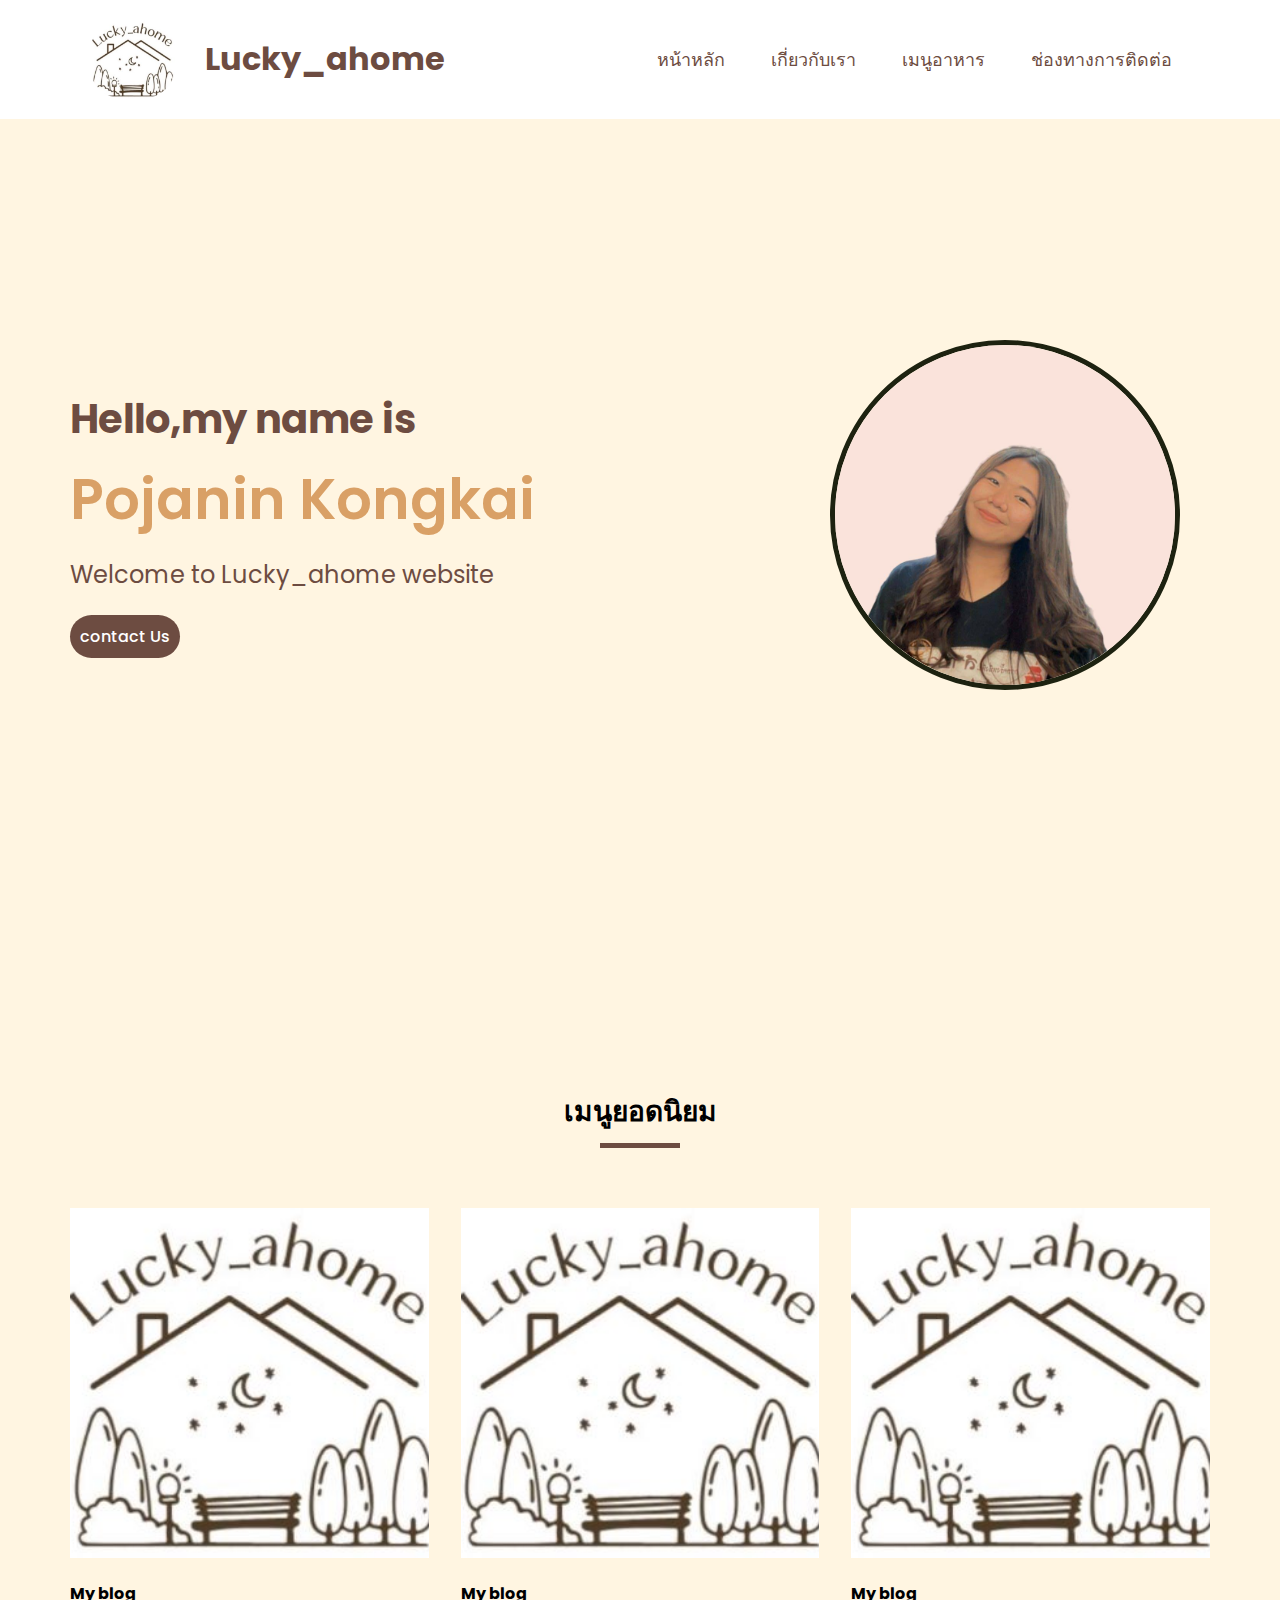
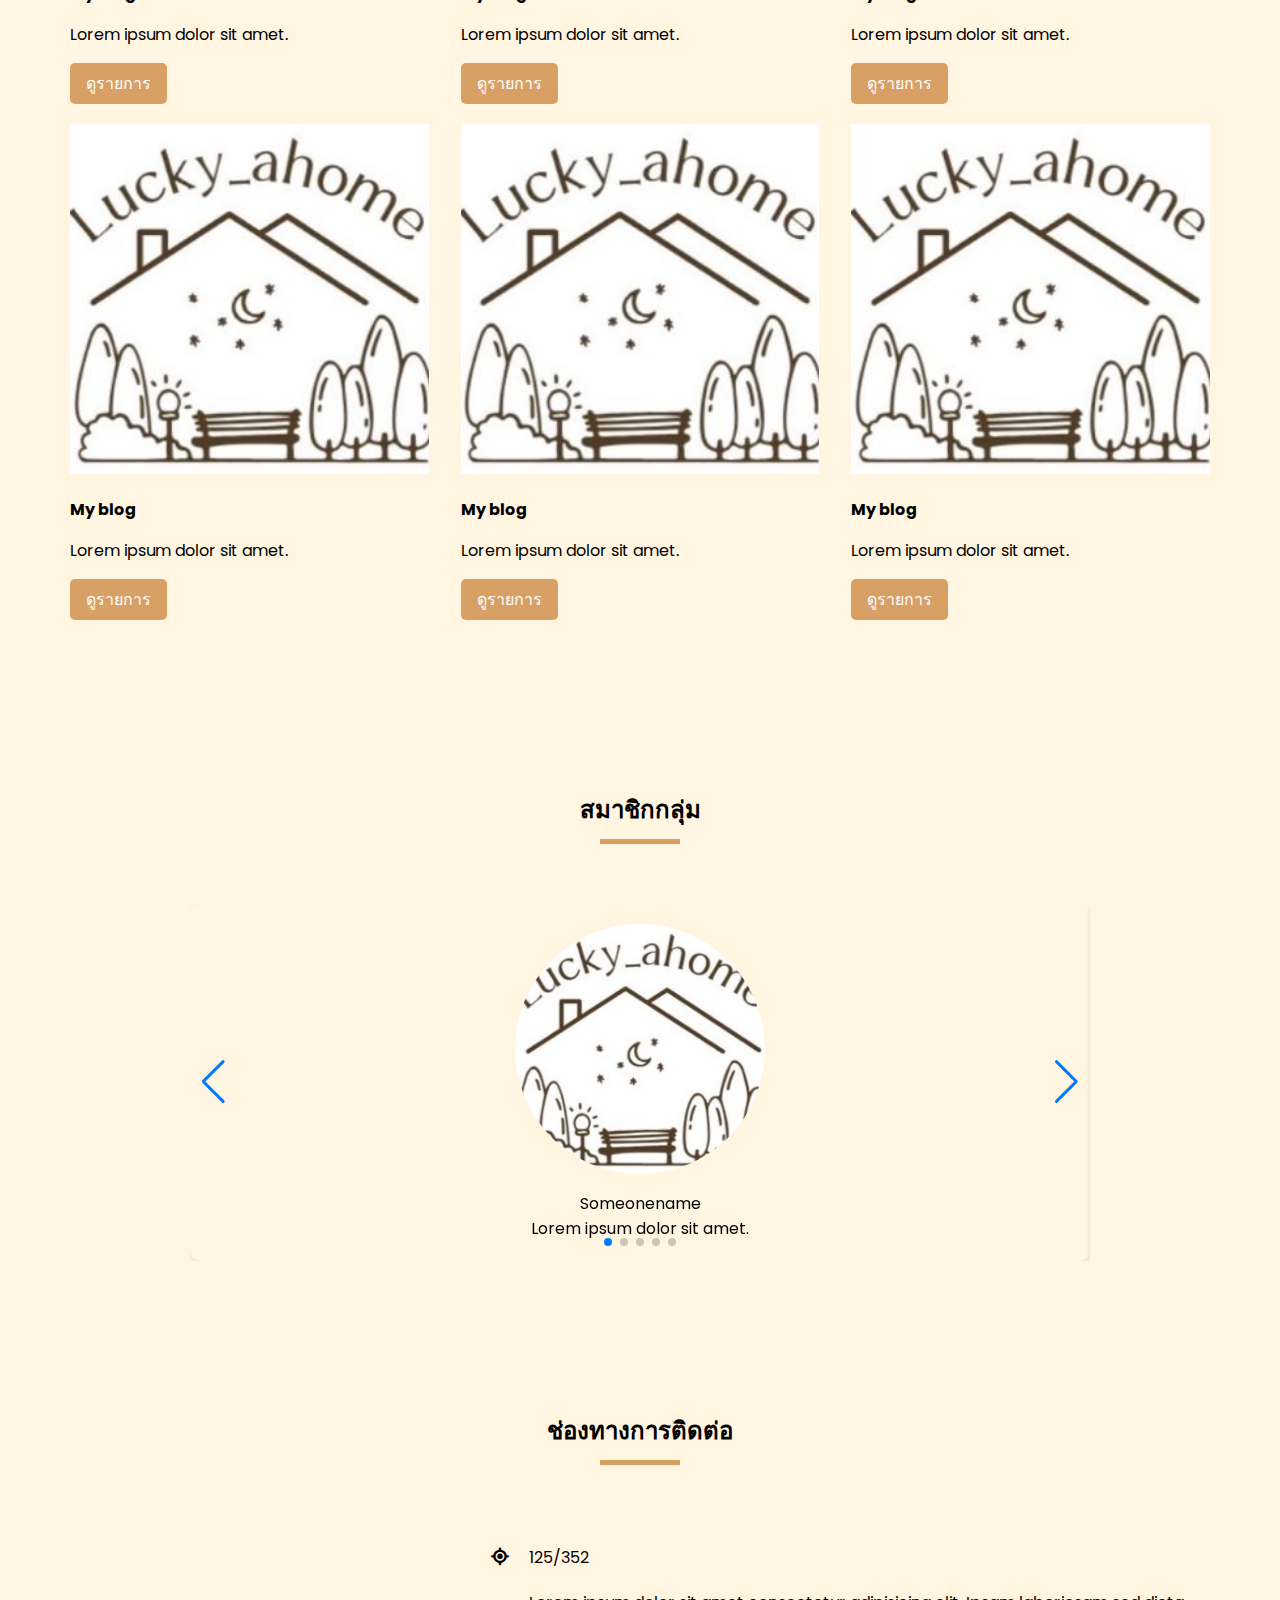
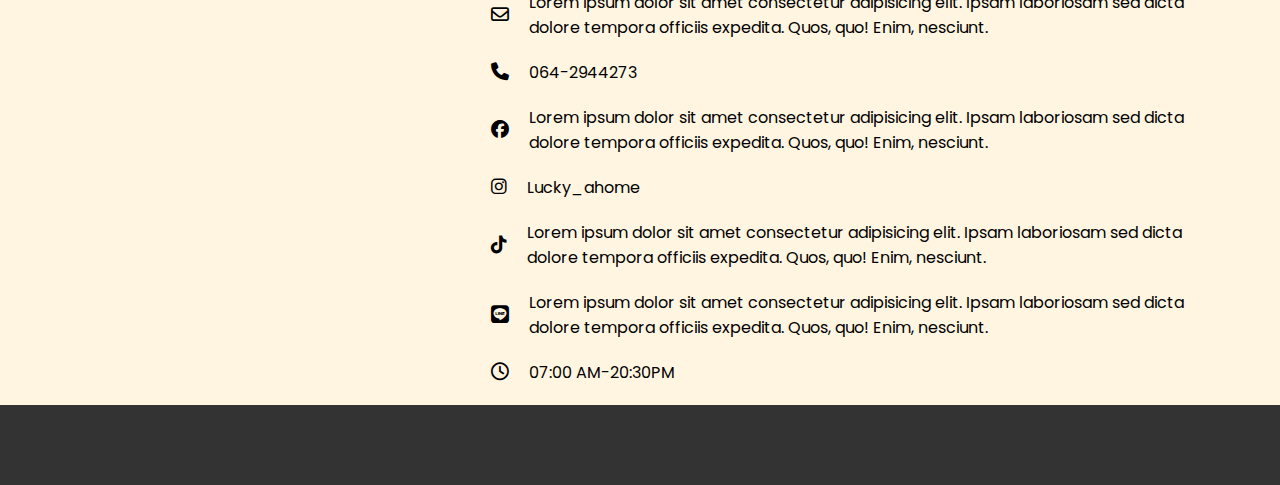
<file: index.html>
<!DOCTYPE html>
<html lang="en">
<head>
    <meta charset="UTF-8">
    <meta name="viewport" content="width=device-width, initial-scale=1.0">
    <title>Lucky_ahome</title>
    <link rel="stylesheet" href="style.css">
    <link href="https://cdn.jsdelivr.net/npm/bootstrap@5.3.3/dist/css/bootstrap.min.css">
    <!-- icon social -->
    <link rel="stylesheet" href="https://cdnjs.cloudflare.com/ajax/libs/font-awesome/6.7.2/css/all.min.css">
    <link rel="icon" type="jpg" href="photo/481927.jpg">
    <!-- link swiper css -->
    <link rel="stylesheet" href="https://cdn.jsdelivr.net/npm/swiper@11/swiper-bundle.min.css">
    
</head>
<body>

    <div class="scroll-up-btn">
        <i class="fas fa-angle-up"></i>
    </div>
    <!-- Herder -->
    <header>
        <nav class="navbar section-content">
                <a href="" class="nav-logo">
                    <img src="photo/481927.jpg" alt="" class="head-img">
                    <h2 class="logo-Text">Lucky_ahome</h2>
                </a>
            <ul class="nav-menu">
                <button id="menu-close-button" class="fas fa-times"></button>

                <li class="nav-items">
                    <a href="index.html" class="nav-link">หน้าหลัก</a>
                </li>
                <li class="nav-items">
                    <a href="about.html" class="nav-link">เกี่ยวกับเรา</a>
                </li>
                <li class="nav-itemss">
                    <a href="#" class="nav-link">เมนูอาหาร</a>
                    <ul  class="dropdown">
                        <li><a href="sandwich.html">เมนูแซนวิช</a></li>
                        <li><a href="rice-menu.html">เมนูข้าว</a></li>
                    </ul>
                </li>
                <li class="nav-items">
                    <a href="Contact.html" class="nav-link">ช่องทางการติดต่อ</a>
                </li>
            </ul>
            <button id="menu-open-button" class="fas fa-bars"></button>
        </nav>
    </header>
    <!-- Herder End -->

        <!-- Hero section -->
    <main>
            <!-- Hero section -->
            <section class="hero-section">
                <div class="section-content">
                    <div class="hero-details">
                        <h3 class="title">Hello,my name is</h3>
                        <h1 class="subtitles">Pojanin Kongkai</h1>
                        <p class="description">Welcome to Lucky_ahome website</p>
                    
                        <div class="buttons">
                            <a href="" class="button contact-us">contact Us</a>
                        </div>
    
                    </div>
                    
                    <div class="hero-image-wrapper">
                        <img src="photo/484988.jpg"
                        class="profile-img" alt="Hero"  class="hero-imgage">
                    </div>
                </div>
            </section>
    
            <!-- menu section -->
             <section class="blog">
                <div class="section-content"> 
                    <div class="blog-title">
                        <h3>เมนูยอดนิยม</h3>
                    </div>
    
                    <div class="blog-con">
                        <div class="blog-items">
                            <img src="photo/481927.jpg" alt="">
                            <h4>My blog</h4>
                            <p>Lorem ipsum dolor sit amet.</p>
                            <a href="" class="blog-btn">ดูรายการ</a>
                        </div>
                        <div class="blog-items">
                            <img src="photo/481927.jpg" alt="">
                            <h4>My blog</h4>
                            <p>Lorem ipsum dolor sit amet.</p>
                            <a href="" class="blog-btn">ดูรายการ</a>
                        </div>
                        <div class="blog-items">
                            <img src="photo/481927.jpg" alt="">
                            <h4>My blog</h4>
                            <p>Lorem ipsum dolor sit amet.</p>
                            <a href="" class="blog-btn">ดูรายการ</a>
                        </div>
                        <div class="blog-items">
                            <img src="photo/481927.jpg" alt="">
                            <h4>My blog</h4>
                            <p>Lorem ipsum dolor sit amet.</p>
                            <a href="" class="blog-btn">ดูรายการ</a>
                        </div>
                        <div class="blog-items">
                            <img src="photo/481927.jpg" alt="">
                            <h4>My blog</h4>
                            <p>Lorem ipsum dolor sit amet.</p>
                            <a href="" class="blog-btn">ดูรายการ</a>
                        </div>
                        <div class="blog-items">
                            <img src="photo/481927.jpg" alt="">
                            <h4>My blog</h4>
                            <p>Lorem ipsum dolor sit amet.</p>
                            <a href="" class="blog-btn">ดูรายการ</a>
                        </div>
                    </div>
                </div>
             </section>

             <!-- teams section start -->
             <section class="teams" id="teams">
                <div class="section-content">
                    <h3 class="section-title">สมาชิกกลุ่ม</h3>
                    <div class="swiper teams-slider">
                        <div class="swiper-wrapper">
                            <div class="swiper-slide card">
                                <div class="box">
                                    <img src="photo/481927.jpg" alt="">
                                    <div class="text">Someonename</div>
                                    <p>Lorem ipsum dolor sit amet.</p>
                                </div>
                            </div>
                            <div class="swiper-slide card">
                                <div class="box">
                                    <img src="photo/489003_0.jpg" alt="">
                                    <div class="text">Someonename</div>
                                    <p>Lorem ipsum dolor sit amet.</p>
                                </div>
                            </div>
                            <div class="swiper-slide card">
                                <div class="box">
                                    <img src="photo/481927.jpg" alt="">
                                    <div class="text">Someonename</div>
                                    <p>Lorem ipsum dolor sit amet.</p>
                                </div>
                            </div>
                            <div class="swiper-slide card">
                                <div class="box">
                                    <img src="photo/481927.jpg" alt="">
                                    <div class="text">Someonename</div>
                                    <p>Lorem ipsum dolor sit amet.</p>
                                </div>
                            </div>
                            <div class="swiper-slide card">
                                <div class="box">
                                    <img src="photo/481927.jpg" alt="">
                                    <div class="text">Someonename</div>
                                    <p>Lorem ipsum dolor sit amet.</p>
                                </div>
                            </div>
                        </div>
            
                        <!-- จุดบอกตำแหน่ง -->
                        <div class="swiper-pagination"></div>
            
                        <!-- ปุ่มเลื่อน -->
                        <div class="swiper-button-prev"></div>
                        <div class="swiper-button-next"></div>
                    </div>
                </div>
            </section>
            

                   <!-- Contact section -->
        <section class="contact-section">
            <h3 class="section-title">ช่องทางการติดต่อ</h3>
            <div class="section-content">
                <iframe src="https://www.google.com/maps/embed?pb=!1m14!1m12!1m3!1d191.54408349082524!2d100.75957869039385!3d13.62217938498521!2m3!1f0!2f0!3f0!3m2!1i1024!2i768!4f13.1!5e1!3m2!1sth!2sth!4v1740558046676!5m2!1sth!2sth" width="600" height="450" style="border:0;" allowfullscreen="" loading="lazy" referrerpolicy="no-referrer-when-downgrade"></iframe>
                <ul class="contact-info-list">
                    <li class="contact-info">
                        <i class="fa-solid fa-location-crosshairs"></i>
                        <p>125/352</p>
                    </li>
                    <li class="contact-info">
                        <i class="fa-regular fa-envelope"></i>
                        <p>Lorem ipsum dolor sit amet consectetur adipisicing elit. Ipsam laboriosam sed dicta dolore tempora officiis expedita. Quos, quo! Enim, nesciunt.</p>
                    </li>
                    <li class="contact-info">
                        <i class="fa-solid fa-phone"></i>
                        <p>064-2944273</p>
                    </li>
                    <li class="contact-info">
                        <i class="fa-brands fa-facebook"></i>
                        <p>Lorem ipsum dolor sit amet consectetur adipisicing elit. Ipsam laboriosam sed dicta dolore tempora officiis expedita. Quos, quo! Enim, nesciunt.</p>
                    </li>
                    <li class="contact-info">
                        <i class="fa-brands fa-instagram"></i>
                        <p>Lucky_ahome</p>
                    </li>
                    <li class="contact-info">
                        <i class="fa-brands fa-tiktok"></i>
                        <p>Lorem ipsum dolor sit amet consectetur adipisicing elit. Ipsam laboriosam sed dicta dolore tempora officiis expedita. Quos, quo! Enim, nesciunt.</p>
                    </li>
                    <li class="contact-info">
                        <i class="fa-brands fa-line"></i>
                        <p>Lorem ipsum dolor sit amet consectetur adipisicing elit. Ipsam laboriosam sed dicta dolore tempora officiis expedita. Quos, quo! Enim, nesciunt.</p>
                    </li>
                    <li class="contact-info">
                        <i class="fa-regular fa-clock"></i>
                        <p>07:00 AM-20:30PM</p>
                    </li>
                </ul>
            </div>
    
        </section>
    <!-- footer section -->
        <div class="footer-top">
            <div class="section-content">
                <div class="footer-top-items">
                </div>
            </div>
        </div>
    
    </main>
     <!-- link swiper script -->
    <script src="https://cdn.jsdelivr.net/npm/swiper@11/swiper-bundle.min.js"></script>

    <script src="https://code.jquery.com/jquery-3.6.0.min.js"></script>
     <!-- link script -->
    <script src="script.js"></script>
    </body>
    </html>
</file>
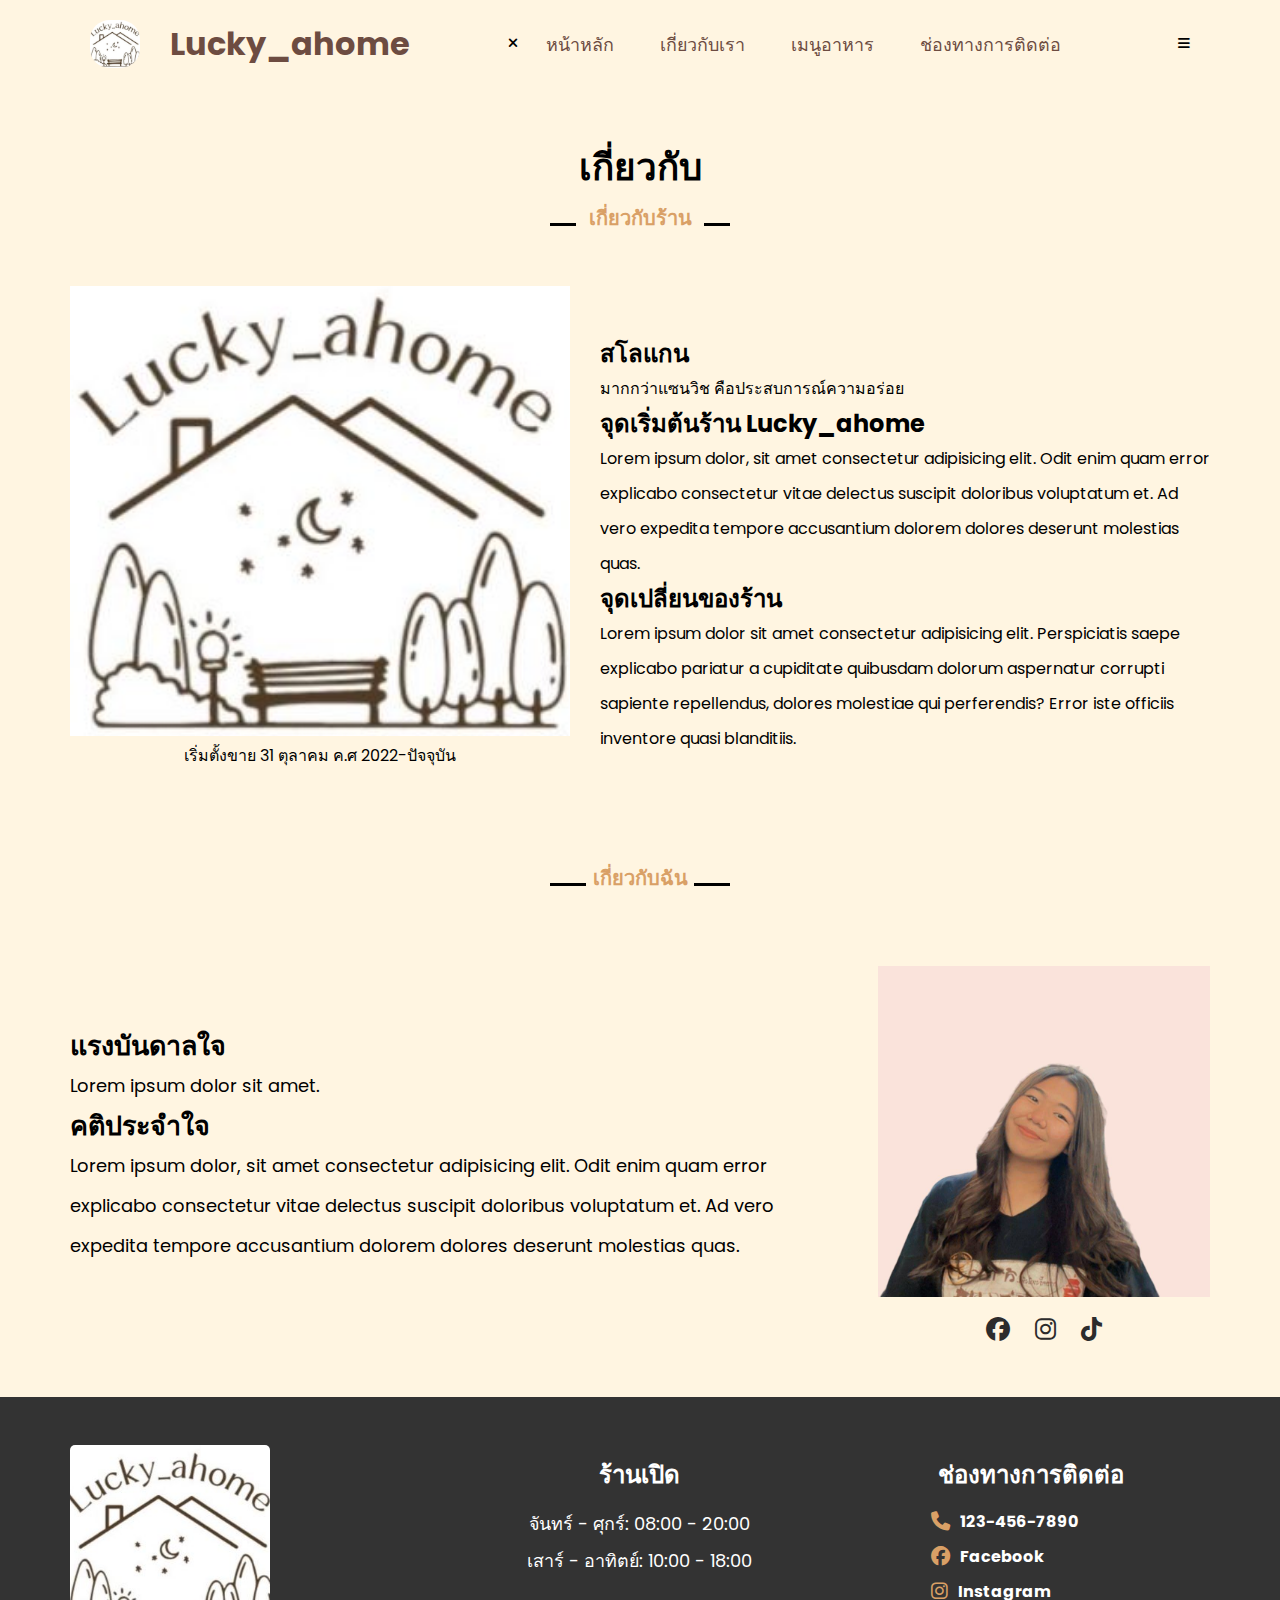
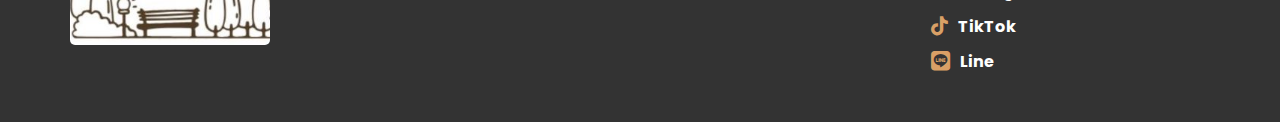
<file: about.html>
<!DOCTYPE html>
<html lang="en">
<head>
    <meta charset="UTF-8">
    <meta name="viewport" content="width=device-width, initial-scale=1.0">
    <link rel="stylesheet" href="about.css">
     <!-- icon social -->
     <link rel="stylesheet" href="https://cdnjs.cloudflare.com/ajax/libs/font-awesome/6.7.2/css/all.min.css">
     <link rel="icon" type="jpg" href="photo/481927.jpg">
    <title>เกี่ยวกับเรา</title>
</head>
<body>

    <div class="scroll-up-btn">
        <i class="fas fa-angle-up"></i>
    </div>
     <!-- Herder -->
     <header>
        <nav class="navbar section-content">
                <a href="" class="nav-logo">
                    <img src="photo/481927.jpg" alt="" class="head-img">
                    <h2 class="logo-Text">Lucky_ahome</h2>
                </a>
            <ul class="nav-menu">
                <button id="menu-close-button" class="fas fa-times"></button>

                <li class="nav-items">
                    <a href="index.html" class="nav-link">หน้าหลัก</a>
                </li>
                <li class="nav-items">
                    <a href="about.html" class="nav-link">เกี่ยวกับเรา</a>
                </li>
                <li class="nav-itemss">
                    <a href="#" class="nav-link">เมนูอาหาร</a>
                    <ul  class="dropdown">
                        <li><a href="sandwich.html">เมนูแซนวิช</a></li>
                        <li><a href="rice-menu.html">เมนูข้าว</a></li>
                    </ul>
                </li>
                <li class="nav-items">
                    <a href="Contact.html" class="nav-link">ช่องทางการติดต่อ</a>
                </li>
            </ul>
            <button id="menu-open-button" class="fas fa-bars"></button>
        </nav>
    </header>
    <!-- Herder End -->

       <!-- About section -->
       <section class="about-section">
        <div class="section-content"> 
            <div class="section-title">
            <h2 class="title">เกี่ยวกับ</h2>
        </div>
            <div class="about-details"> 
                <div class="column left">
                    <img src="photo/481927.jpg" alt="image" class="about-img">
                    <p class="point-make"><span>เริ่มตั้งขาย 31 ตุลาคม ค.ศ 2022-ปัจจุบัน</span></p>
                </div>
           
               
                <div class="column-right1">
                     <span><h2 class="slogan">สโลแกน</h2><p class="abc">มากกว่าแซนวิช คือประสบการณ์ความอร่อย</p></span>
                     <h2 class="point-start">จุดเริ่มต้นร้าน Lucky_ahome</h2>
                     <p class="b">Lorem ipsum dolor, sit amet consectetur adipisicing elit. Odit enim quam error explicabo consectetur vitae delectus suscipit doloribus voluptatum et. Ad vero expedita tempore accusantium dolorem dolores deserunt molestias quas.</p>
                     <h2 class="point-change">จุดเปลี่ยนของร้าน</h2>
                     <p class="c">Lorem ipsum dolor sit amet consectetur adipisicing elit. Perspiciatis saepe explicabo pariatur a cupiditate quibusdam dolorum aspernatur corrupti sapiente repellendus, dolores molestiae qui perferendis? Error iste officiis inventore quasi blanditiis. </p>
                </div>
            </div>
           
                <div class="about-me">
                    <h2 class="titlee"></h2>
                </div>
            <div class="popcon">
                    <div class="about-details-me">
                        <div class="column-right">
                            <h2 class="slogan">แรงบันดาลใจ</h2>
                            <p class="a">Lorem ipsum dolor sit amet.</p>
                            <h2 class="point-start">คติประจำใจ</h2>
                            <p class="b">Lorem ipsum dolor, sit amet consectetur adipisicing elit. Odit enim quam error explicabo consectetur vitae delectus suscipit doloribus voluptatum et. Ad vero expedita tempore accusantium dolorem dolores deserunt molestias quas.</p>
                        </div>
                    </div>
                        <div class="column left">
                            <img src="photo/484988.jpg" alt="image" class="about-img">
                            <div class="social-link-list">
                                <a href="" class="social-link"><i
                                class="fa-brands fa-facebook"></i> </a>
                                <a href="" class="social-link"><i
                                class="fa-brands fa-instagram"></i> </a>
                                <a href="" class="social-link"><i
                                class="fa-brands fa-tiktok"></i> </a>
                            </div>
                        </div>
            </div>
        </div>
    </section>
     <!-- footer -->
     <footer>
        <div class="footer-top">
            <div class="section-content">
                <div class="footer-top-items">
                    <!-- โลโก้ร้าน -->
                    <div class="footer-list">
                        <img src="photo/481927.jpg" alt="โลโก้ร้านแซนด์วิช" class="img-footer">
                    </div>
    
                    <!-- เวลาทำการ -->
                    <div class="footer-opentime">
                      <h3>ร้านเปิด</h3>
                        <p>จันทร์ - ศุกร์: 08:00 - 20:00</p>
                        <p>เสาร์ - อาทิตย์: 10:00 - 18:00</p>
                    </div>
    
                    <!-- โซเชียลมีเดีย & ติดต่อ -->
                    <div class="social-contact">
                        <h3>ช่องทางการติดต่อ</h3>
                        <ul class="contact-info-list">
                            <li class="contact-info">
                                <a href="tel:+1234567890" aria-label="โทรหาเรา">
                                    <i class="fa-solid fa-phone"></i> 123-456-7890
                                </a>
                            </li>
                            <li class="contact-info">
                                <a href="https://facebook.com" target="_blank" aria-label="Facebook">
                                    <i class="fa-brands fa-facebook"></i> Facebook
                                </a>
                            </li>
                            <li class="contact-info">
                                <a href="https://instagram.com" target="_blank" aria-label="Instagram">
                                    <i class="fa-brands fa-instagram"></i> Instagram
                                </a>
                            </li>
                            <li class="contact-info">
                                <a href="https://tiktok.com" target="_blank" aria-label="TikTok">
                                    <i class="fa-brands fa-tiktok"></i> TikTok
                                </a>
                            </li>
                            <li class="contact-info">
                                <a href="https://line.me" target="_blank" aria-label="Line">
                                    <i class="fa-brands fa-line"></i> Line
                                </a>
                            </li>
                        </ul>
                    </div>
                </div>
            </div>
        </div>
    </footer>

     <!-- scroll up -->
     <script src="https://code.jquery.com/jquery-3.6.0.min.js"></script>
       <!-- link script -->
    <script src="script.js"></script>
</body>
</html>
</file>
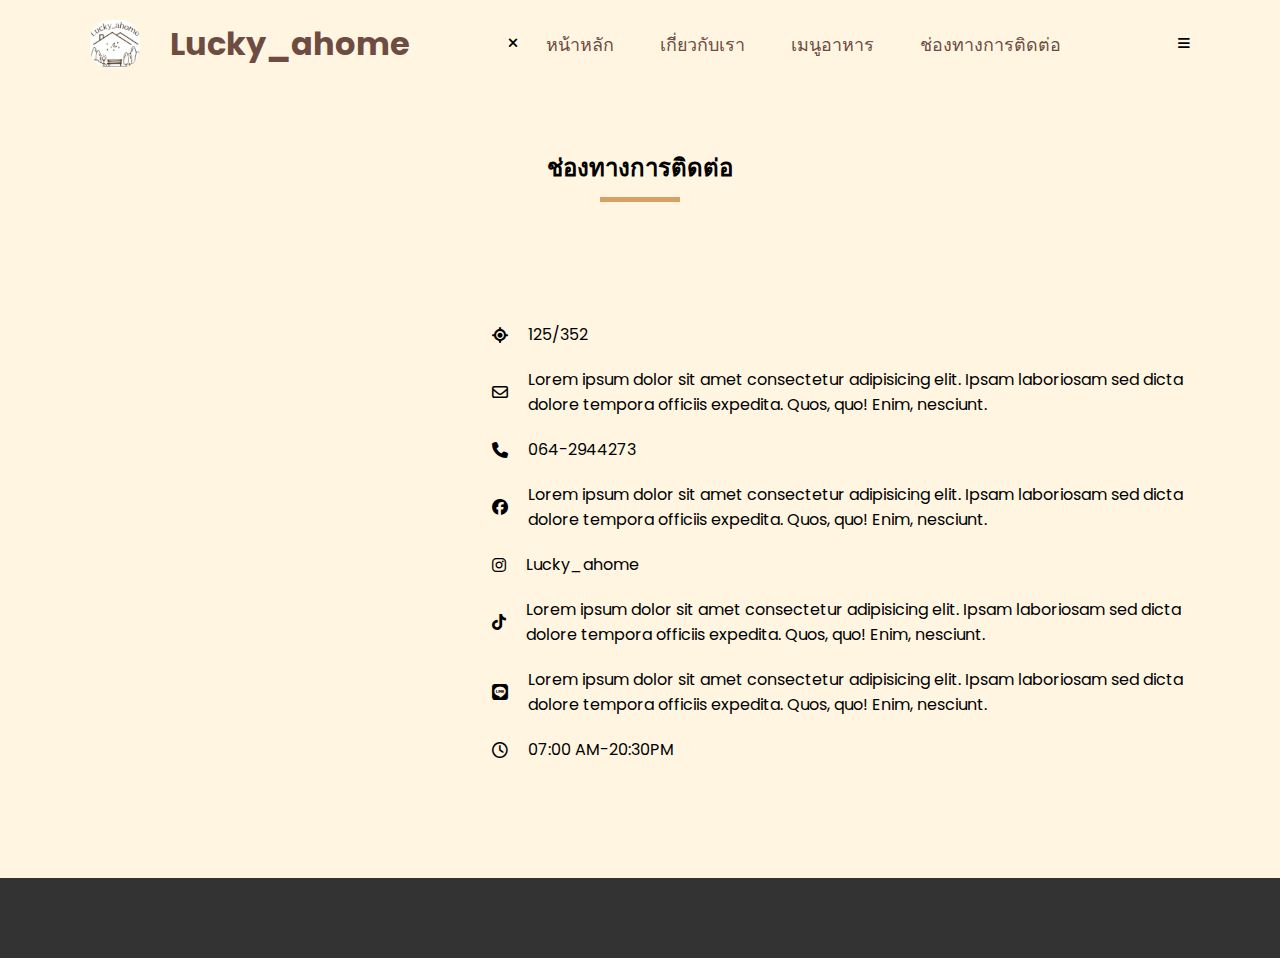
<file: Contact.html>
<!DOCTYPE html>
<html lang="en">
<head>
    <meta charset="UTF-8">
    <meta name="viewport" content="width=device-width, initial-scale=1.0">
    <link rel="stylesheet" href="Contact.css">
    <link rel="icon" type="jpg" href="photo/481927.jpg">
     <!-- icon social -->
     <link rel="stylesheet" href="https://cdnjs.cloudflare.com/ajax/libs/font-awesome/6.7.2/css/all.min.css">
     <link rel="icon" type="jpg" href="photo/481927.jpg">
    <title>ช่องทางการติดต่อ</title>
</head>
<body>
     <!-- Herder -->
     <header>
        <nav class="navbar section-content">
                <a href="" class="nav-logo">
                    <img src="photo/481927.jpg" alt="" class="head-img">
                    <h2 class="logo-Text">Lucky_ahome</h2>
                </a>
            <ul class="nav-menu">
                <button id="menu-close-button" class="fas fa-times"></button>

                <li class="nav-items">
                    <a href="index.html" class="nav-link">หน้าหลัก</a>
                </li>
                <li class="nav-items">
                    <a href="about.html" class="nav-link">เกี่ยวกับเรา</a>
                </li>
                <li class="nav-itemss">
                    <a href="" class="nav-link">เมนูอาหาร</a>
                    <ul  class="dropdown">
                        <li><a href="sandwich.html">เมนูแซนวิช</a></li>
                        <li><a href="rice-menu.html">เมนูข้าว</a></li>
                    </ul>
                </li>
                <li class="nav-items">
                    <a href="Contact.html" class="nav-link">ช่องทางการติดต่อ</a>
                </li>
            </ul>
            <button id="menu-open-button" class="fas fa-bars"></button>
        </nav>
    </header>
    <!-- Herder End -->
                 
                   <!-- Contact section -->
                      <!-- Contact section -->
        <section class="contact-section">
            <h2 class="section-title">ช่องทางการติดต่อ</h2>
            <div class="section-content">
                <iframe src="https://www.google.com/maps/embed?pb=!4v1740678413622!6m8!1m7!1s6XHIMEIveQGMmgfZolU27w!2m2!1d13.62220743664911!2d100.7596794977569!3f9.284349766375751!4f-28.84327529298764!5f0.7820865974627469" width="600" height="450" style="border:0;" allowfullscreen="" loading="lazy" referrerpolicy="no-referrer-when-downgrade"></iframe>
                <ul class="contact-info-list">
                    <li class="contact-info">
                        <i class="fa-solid fa-location-crosshairs"></i>
                        <p>125/352</p>
                    </li>
                    <li class="contact-info">
                        <i class="fa-regular fa-envelope"></i>
                        <p>Lorem ipsum dolor sit amet consectetur adipisicing elit. Ipsam laboriosam sed dicta dolore tempora officiis expedita. Quos, quo! Enim, nesciunt.</p>
                    </li>
                    <li class="contact-info">
                        <i class="fa-solid fa-phone"></i>
                        <p>064-2944273</p>
                    </li>
                    <li class="contact-info">
                        <i class="fa-brands fa-facebook"></i>
                        <p>Lorem ipsum dolor sit amet consectetur adipisicing elit. Ipsam laboriosam sed dicta dolore tempora officiis expedita. Quos, quo! Enim, nesciunt.</p>
                    </li>
                    <li class="contact-info">
                        <i class="fa-brands fa-instagram"></i>
                        <p>Lucky_ahome</p>
                    </li>
                    <li class="contact-info">
                        <i class="fa-brands fa-tiktok"></i>
                        <p>Lorem ipsum dolor sit amet consectetur adipisicing elit. Ipsam laboriosam sed dicta dolore tempora officiis expedita. Quos, quo! Enim, nesciunt.</p>
                    </li>
                    <li class="contact-info">
                        <i class="fa-brands fa-line"></i>
                        <p>Lorem ipsum dolor sit amet consectetur adipisicing elit. Ipsam laboriosam sed dicta dolore tempora officiis expedita. Quos, quo! Enim, nesciunt.</p>
                    </li>
                    <li class="contact-info">
                        <i class="fa-regular fa-clock"></i>
                        <p>07:00 AM-20:30PM</p>
                    </li>
                </ul>
            </div>
    
        </section>
                <!-- Contact end -->

           <!-- footer -->
           <div class="footer-top">
            <div class="section-content">
                <div class="footer-top-items">
                </div>
            </div>
        </div>
            
</body>
</html>
</file>
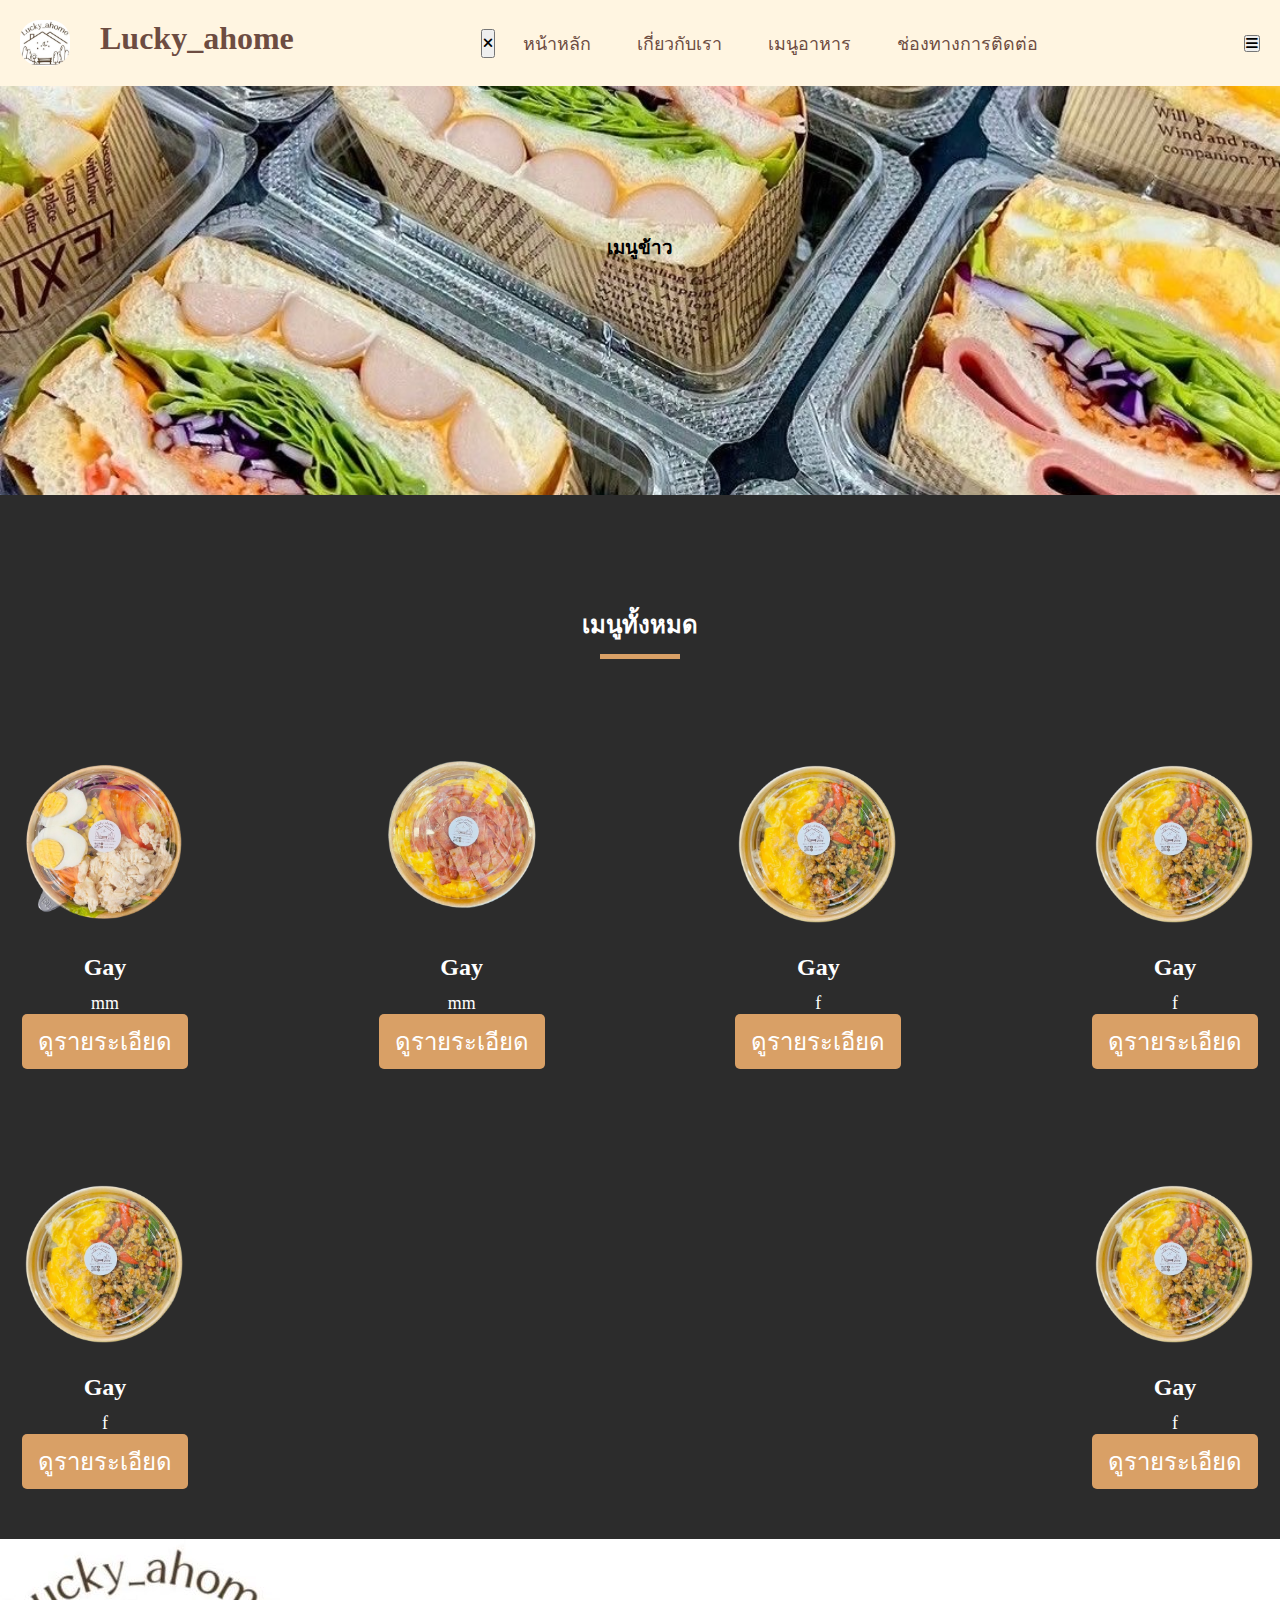
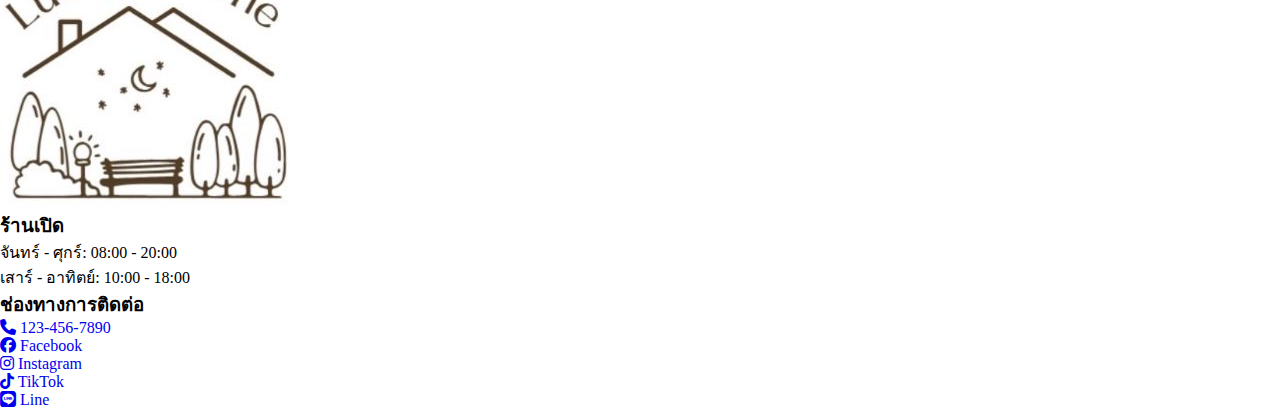
<file: rice-menu.html>
<!DOCTYPE html>
<html lang="en">
<head>
    <meta charset="UTF-8">
    <meta name="viewport" content="width=device-width, initial-scale=1.0">
    <link rel="stylesheet" href="rich-menu.css">
     <!-- icon social -->
     <link rel="stylesheet" href="https://cdnjs.cloudflare.com/ajax/libs/font-awesome/6.7.2/css/all.min.css">
     <link rel="icon" type="jpg" href="photo/481927.jpg">
    <title>เมนูข้าว</title>
</head>
<body>
    <!-- Herder -->
    <header>
        <nav class="navbar section-content">
                <a href="" class="nav-logo">
                    <img src="photo/481927.jpg" alt="" class="head-img">
                    <h2 class="logo-Text">Lucky_ahome</h2>
                </a>
            <ul class="nav-menu">
                <button id="menu-close-button" class="fas fa-times"></button>

                <li class="nav-items">
                    <a href="index.html" class="nav-link">หน้าหลัก</a>
                </li>
                <li class="nav-items">
                    <a href="about.html" class="nav-link">เกี่ยวกับเรา</a>
                </li>
                <li class="nav-itemss">
                    <a href="" class="nav-link">เมนูอาหาร</a>
                    <ul  class="dropdown">
                        <li><a href="sandwich.html">เมนูแซนวิช</a></li>
                        <li><a href="rice-menu.html">เมนูข้าว</a></li>
                    </ul>
                </li>
                <li class="nav-items">
                    <a href="Contact.html" class="nav-link">ช่องทางการติดต่อ</a>
                </li>
            </ul>
            <button id="menu-open-button" class="fas fa-bars"></button>
        </nav>
    </header>
    <!-- Herder End -->

      
      <main>
        <!-- Hero section -->
        <section class="hero-section">
            <div class="section-content">
                <div class="hero-details">
                    <h3 class="title">เมนูข้าว</h3>
                  
                  
                </div>
                
            </div>
        </section>

        <section class="Menu-section">
            <h2 class="section-title">เมนูทั้งหมด</h2>
            
            <div class="section-content">
                <ul class="menu-list">
                    <li class="menu-items">
                        <img src="photo/489002_0-removebg-preview.png" alt="" class="menu-image">
                        <h3 class="name">Gay</h3>
                        <p class="text">mm</p>
                        <a href="" class="button">ดูรายระเอียด</a>
                    </li>
                    <li class="menu-items">
                        <img src="photo/489005_0-removebg-preview.png" alt="" class="menu-image">
                        <h3 class="name">Gay</h3>
                        <p class="text">mm</p>
                        <a href="" class="button">ดูรายระเอียด</a>
                    </li>
                   
                   
                    <li class="menu-items">
                        <img src="photo/489004_0-removebg-preview (3).png" alt="" class="menu-image">
                        <h3 class="name">Gay</h3>
                        <p class="text">f</p>
                        <a href="" class="button">ดูรายระเอียด</a>
                    </li>
    
                    <li class="menu-items">
                        <img src="photo/489004_0-removebg-preview (3).png" alt="" class="menu-image">
                        <h3 class="name">Gay</h3>
                        <p class="text">f</p>
                        <a href="" class="button">ดูรายระเอียด</a>
                    </li>
                    <li class="menu-items">
                        <img src="photo/489004_0-removebg-preview (3).png" alt="" class="menu-image">
                        <h3 class="name">Gay</h3>
                        <p class="text">f</p>
                        <a href="" class="button">ดูรายระเอียด</a>
                    </li>
                    <li class="menu-items">
                        <img src="photo/489004_0-removebg-preview (3).png" alt="" class="menu-image">
                        <h3 class="name">Gay</h3>
                        <p class="text">f</p>
                        <a href="" class="button">ดูรายระเอียด</a>
                    </li>
                </ul>
        </section>

         <!-- footer -->
         <footer>
            <div class="footer-top">
                <div class="section-content">
                    <div class="footer-top-items">
                        <!-- โลโก้ร้าน -->
                        <div class="footer-list">
                            <img src="photo/481927.jpg" alt="โลโก้ร้านแซนด์วิช" class="img-footer">
                        </div>
        
                        <!-- เวลาทำการ -->
                        <div class="footer-opentime">
                          <h3>ร้านเปิด</h3>
                            <p>จันทร์ - ศุกร์: 08:00 - 20:00</p>
                            <p>เสาร์ - อาทิตย์: 10:00 - 18:00</p>
                        </div>
        
                        <!-- โซเชียลมีเดีย & ติดต่อ -->
                        <div class="social-contact">
                            <h3>ช่องทางการติดต่อ</h3>
                            <ul class="contact-info-list">
                                <li class="contact-info">
                                    <a href="tel:+1234567890" aria-label="โทรหาเรา">
                                        <i class="fa-solid fa-phone"></i> 123-456-7890
                                    </a>
                                </li>
                                <li class="contact-info">
                                    <a href="https://facebook.com" target="_blank" aria-label="Facebook">
                                        <i class="fa-brands fa-facebook"></i> Facebook
                                    </a>
                                </li>
                                <li class="contact-info">
                                    <a href="https://instagram.com" target="_blank" aria-label="Instagram">
                                        <i class="fa-brands fa-instagram"></i> Instagram
                                    </a>
                                </li>
                                <li class="contact-info">
                                    <a href="https://tiktok.com" target="_blank" aria-label="TikTok">
                                        <i class="fa-brands fa-tiktok"></i> TikTok
                                    </a>
                                </li>
                                <li class="contact-info">
                                    <a href="https://line.me" target="_blank" aria-label="Line">
                                        <i class="fa-brands fa-line"></i> Line
                                    </a>
                                </li>
                            </ul>
                        </div>
                    </div>
                </div>
            </div>
        </footer>
</body>
</html>
</file>
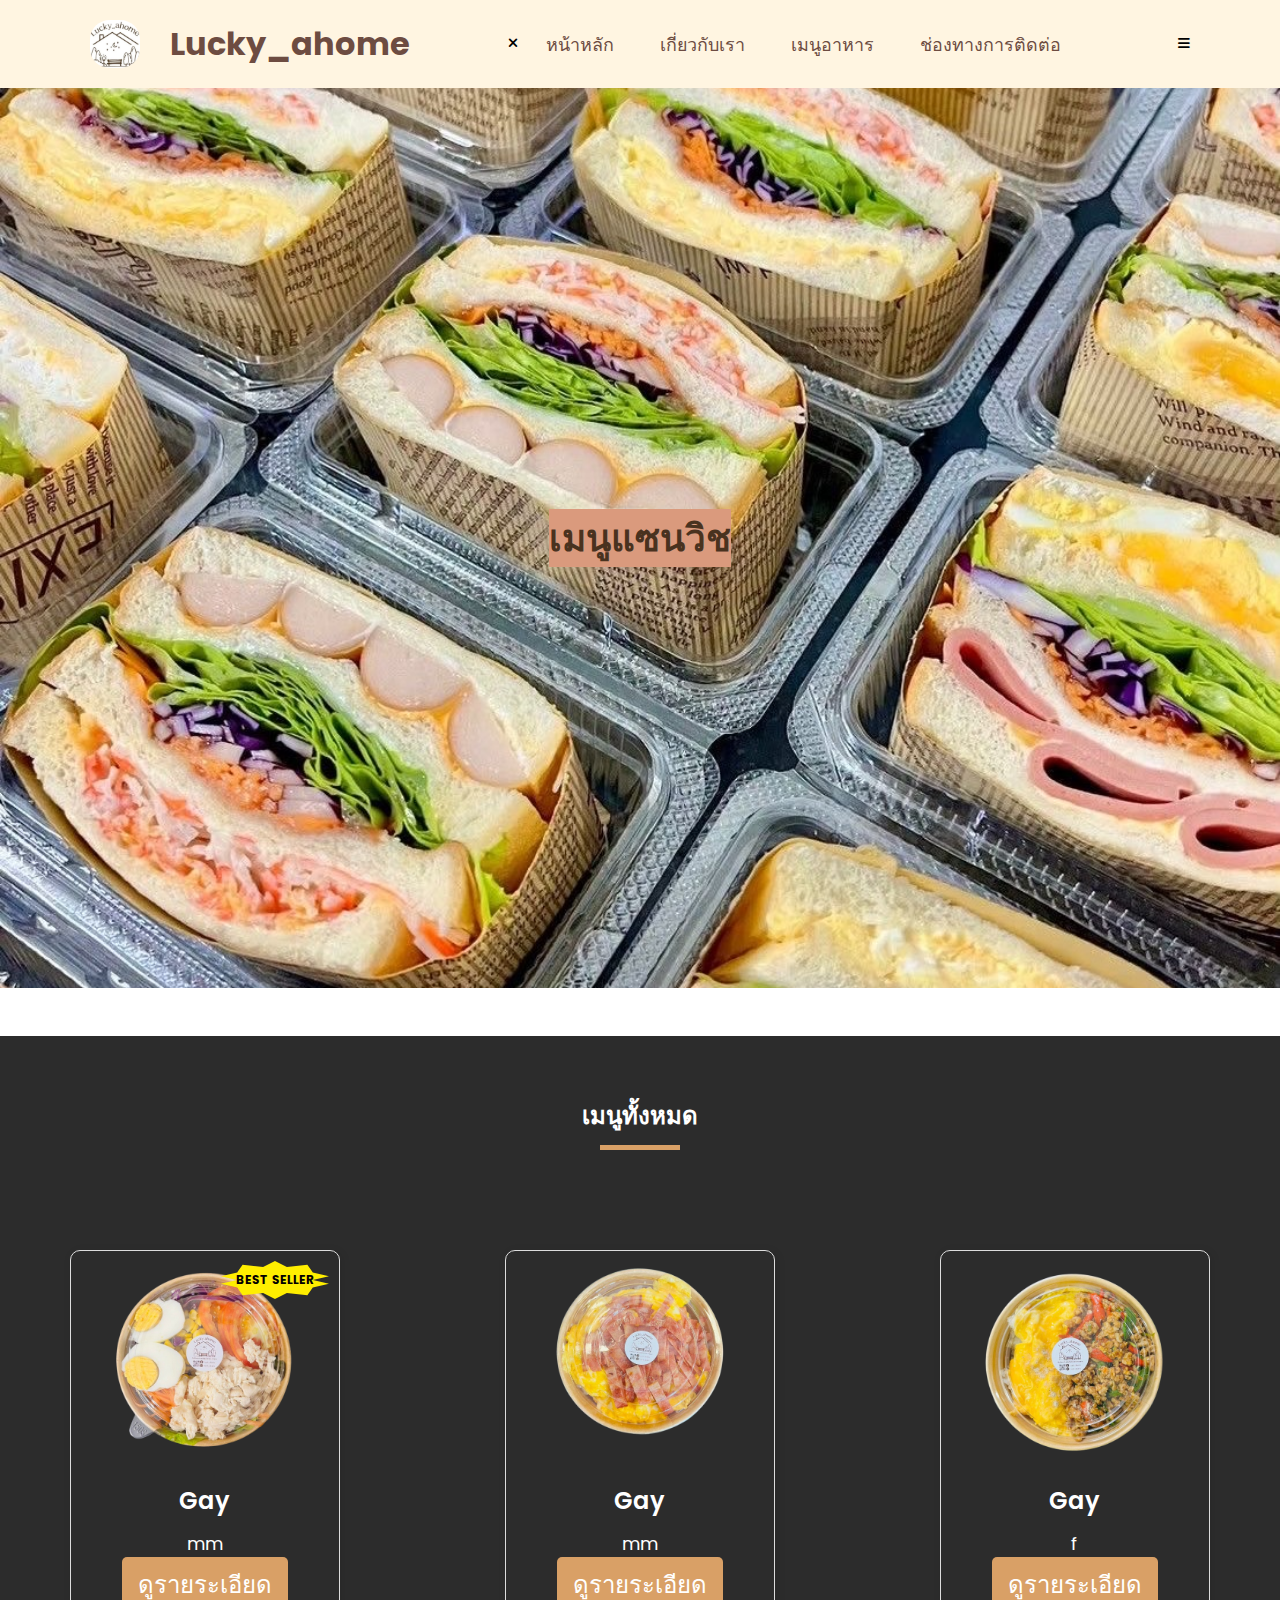
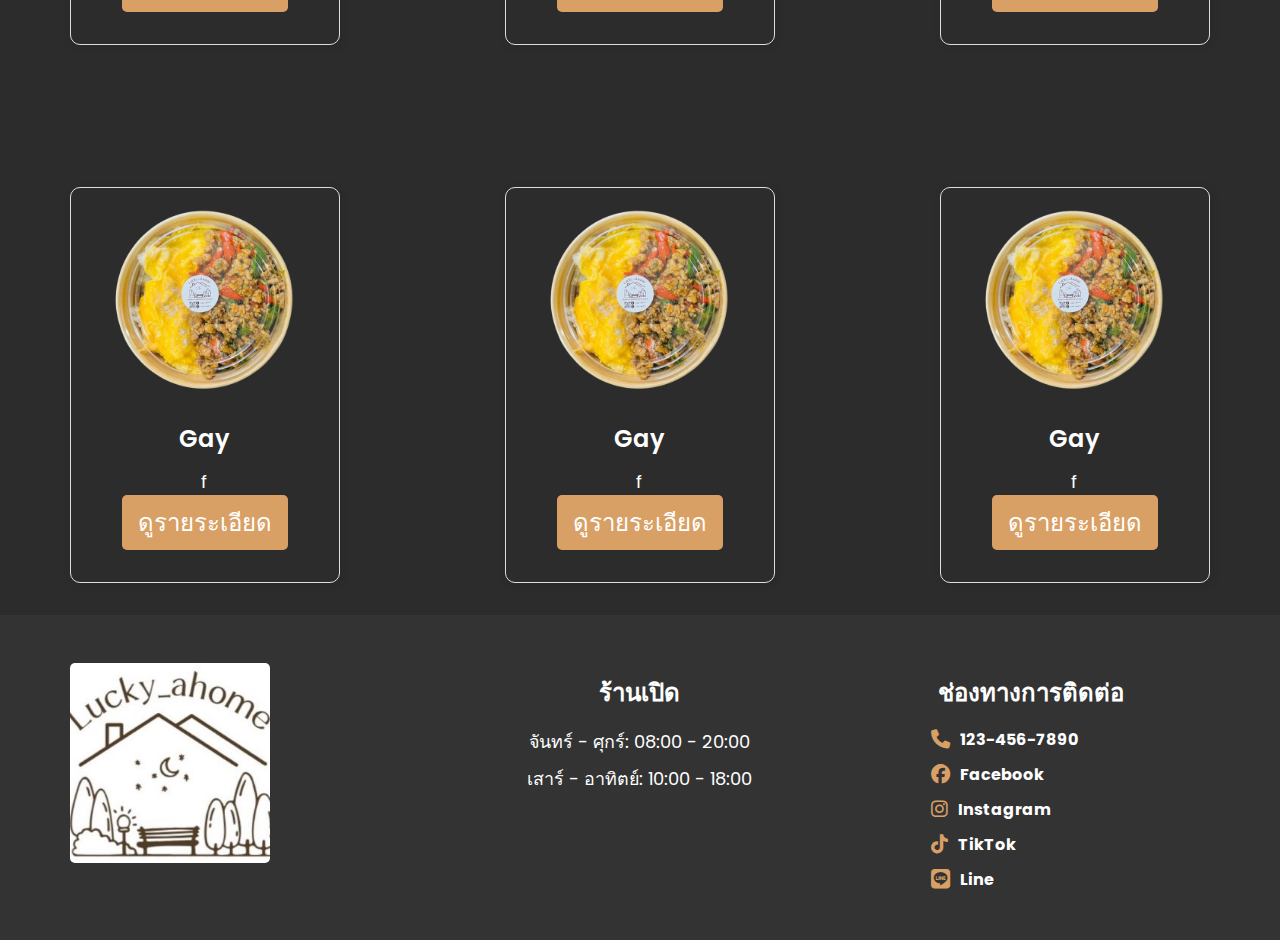
<file: sandwich.html>
<!DOCTYPE html>
<html lang="en">
<head>
    <meta charset="UTF-8">
    <meta name="viewport" content="width=device-width, initial-scale=1.0">
    <link rel="stylesheet" href="sandwich.css">
     <!-- icon social -->
     <link rel="stylesheet" href="https://cdnjs.cloudflare.com/ajax/libs/font-awesome/6.7.2/css/all.min.css">
     <link rel="icon" type="jpg" href="photo/481927.jpg">
    <title>เมนูแซนวิช</title>
</head>
<body>
    <!-- Herder -->
    <header>
        <nav class="navbar section-content">
                <a href="" class="nav-logo">
                    <img src="photo/481927.jpg" alt="" class="head-img">
                    <h2 class="logo-Text">Lucky_ahome</h2>
                </a>
            <ul class="nav-menu">
                <button id="menu-close-button" class="fas fa-times"></button>

                <li class="nav-items">
                    <a href="index.html" class="nav-link">หน้าหลัก</a>
                </li>
                <li class="nav-items">
                    <a href="about.html" class="nav-link">เกี่ยวกับเรา</a>
                </li>
                <li class="nav-itemss">
                    <a href="" class="nav-link">เมนูอาหาร</a>
                    <ul  class="dropdown">
                        <li><a href="sandwich.html">เมนูแซนวิช</a></li>
                        <li><a href="rice-menu.html">เมนูข้าว</a></li>
                    </ul>
                </li>
                <li class="nav-items">
                    <a href="Contact.html" class="nav-link">ช่องทางการติดต่อ</a>
                </li>
            </ul>
            <button id="menu-open-button" class="fas fa-bars"></button>
        </nav>
    </header>
    <!-- Herder End -->

      
      <main>
        <!-- Hero section -->
        <section class="hero-section">
            <div class="section-content">
                <div class="hero-details">
                    <h3 class="title">เมนูแซนวิช</h3>
                  
                  
                </div>
                
            </div>
        </section>

        <section class="Menu-section">
            <h2 class="section-title">เมนูทั้งหมด</h2>
            
            <div class="section-content">
                <ul class="menu-list">
                    <li class="menu-items">
                        <img src="photo/489002_0-removebg-preview.png" alt="" class="menu-image">
                        <span class="best-seller">Best Seller</span>
                        <h3 class="name">Gay</h3>
                        <p class="text">mm</p>
                        <a href="" class="button">ดูรายระเอียด</a>
                    </li>
                    <li class="menu-items">
                        <img src="photo/489005_0-removebg-preview.png" alt="" class="menu-image">
                        <h3 class="name">Gay</h3>
                        <p class="text">mm</p>
                        <a href="" class="button">ดูรายระเอียด</a>
                    </li>
                   
                   
                    <li class="menu-items">
                        <img src="photo/489004_0-removebg-preview (3).png" alt="" class="menu-image">
                        <h3 class="name">Gay</h3>
                        <p class="text">f</p>
                        <a href="" class="button">ดูรายระเอียด</a>
                    </li>
    
                    <li class="menu-items">
                        <img src="photo/489004_0-removebg-preview (3).png" alt="" class="menu-image">
                        <h3 class="name">Gay</h3>
                        <p class="text">f</p>
                        <a href="" class="button">ดูรายระเอียด</a>
                    </li>
                    <li class="menu-items">
                        <img src="photo/489004_0-removebg-preview (3).png" alt="" class="menu-image">
                        <h3 class="name">Gay</h3>
                        <p class="text">f</p>
                        <a href="" class="button">ดูรายระเอียด</a>
                    </li>
                    <li class="menu-items">
                        <img src="photo/489004_0-removebg-preview (3).png" alt="" class="menu-image">
                        <h3 class="name">Gay</h3>
                        <p class="text">f</p>
                        <a href="" class="button">ดูรายระเอียด</a>
                    </li>
                </ul>
        </section>


   
        <!-- footer -->
        <footer>
            <div class="footer-top">
                <div class="section-content">
                    <div class="footer-top-items">
                        <!-- โลโก้ร้าน -->
                        <div class="footer-list">
                            <img src="photo/481927.jpg" alt="โลโก้ร้านแซนด์วิช" class="img-footer">
                        </div>
        
                        <!-- เวลาทำการ -->
                        <div class="footer-opentime">
                          <h3>ร้านเปิด</h3>
                            <p>จันทร์ - ศุกร์: 08:00 - 20:00</p>
                            <p>เสาร์ - อาทิตย์: 10:00 - 18:00</p>
                        </div>
        
                        <!-- โซเชียลมีเดีย & ติดต่อ -->
                        <div class="social-contact">
                            <h3>ช่องทางการติดต่อ</h3>
                            <ul class="contact-info-list">
                                <li class="contact-info">
                                    <a href="tel:+1234567890" aria-label="โทรหาเรา">
                                        <i class="fa-solid fa-phone"></i> 123-456-7890
                                    </a>
                                </li>
                                <li class="contact-info">
                                    <a href="https://facebook.com" target="_blank" aria-label="Facebook">
                                        <i class="fa-brands fa-facebook"></i> Facebook
                                    </a>
                                </li>
                                <li class="contact-info">
                                    <a href="https://instagram.com" target="_blank" aria-label="Instagram">
                                        <i class="fa-brands fa-instagram"></i> Instagram
                                    </a>
                                </li>
                                <li class="contact-info">
                                    <a href="https://tiktok.com" target="_blank" aria-label="TikTok">
                                        <i class="fa-brands fa-tiktok"></i> TikTok
                                    </a>
                                </li>
                                <li class="contact-info">
                                    <a href="https://line.me" target="_blank" aria-label="Line">
                                        <i class="fa-brands fa-line"></i> Line
                                    </a>
                                </li>
                            </ul>
                        </div>
                    </div>
                </div>
            </div>
        </footer>

        <script src="script.js"></script>
</body>
</html>
</file>
<file: style.css>
/* Importing Google Fonts */
@import url('https://fonts.googleapis.com/css2?family=Miniver&family=Poppins:ital,wght@0,400;0,500;0,700;1,400;1,700&display=swap');

*{
    margin: 0;
    padding: 0;
    box-sizing: border-box;
    font-family: "Poppins", serif;
}

body{
    height: 100%;
    width: 100%;
}

:root {
    /* color */
    --white-color: #fff;
    --dark-color:  #2c2c2c;
    --primary-color:  #fff5e1;
    --secondary-color: #6d4c41;
    --light-pink-color:#f3eff3;
    --medium-gray-color: #ccc;
    --third-color: #d9a066;
    

    /* Font size */
    --font-size-s: 0.9rem;
    --font-size-n: 1rem;
    --font-size-m: 1.12rem;
    --font-size-l: 1.5rem;
    --font-size-xl: 2rem;
    --font-size-xxl: 2.3rem;

    /* Font weight */
    --font-weight-normal:400;
    --font-weight-medium:500;
    --font-weight-semibold:600;
    --font-weight-bold:700;

    /* Border radius */
    --border-radius-s:8px;
    --border-radius-m:30px;
    --border-radius-circle:50px;

    /* site max width */
    --site-max-width:1300px;
}

/* Styling for whole site */
ul{
    list-style: none;
}

a{
    text-decoration: none;
}

button{
    cursor: pointer;
    border: none;
    background: none;
}

img{
    width: 100%;
}

/* navbar styling */
header{
    background:var(--white-color);
    z-index: 5;
    width:100%;
}

header .navbar{
    display: flex;
    justify-content: space-between;
    align-items: center;
    padding: 20px;
}

.section-content .nav-logo{
    display: flex;
    gap: 30px;
}

.navbar .nav-logo .head-img{
   width: 85px;
   object-fit: cover;
   border-radius: 40%;
   display: flex;
}

.navbar .contro{
    display: flex;
}
/* scroll-up */
.scroll-up-btn { 
    position: fixed;
    height: 45px;
    width: 45px;
    background-color: #856e67;
    right: 45px;
    bottom: 10px;
    text-align: center;
    font-size: 30px;
    border-radius: 50%;
    z-index: 9999;
    cursor: pointer;
    opacity: 0;  /* ซ่อนปุ่มเริ่มต้น */
    pointer-events: none; /* ปิดการคลิกตอนซ่อน */
    transition: all 0.3s ease;
}

.scroll-up-btn.show {
    opacity: 1;  /* แสดงปุ่มเมื่อ scroll ลง */
    pointer-events: auto; /* เปิดการคลิก */
}




.profile-img{
    width: 350px;
    height: 350px;
    border-radius: 50%; /*ทำให้เป็นวงกลม*/
    border: 5px solid #1d2210;/* กรอบ */
    background-color: white;
}

.navbar .nav-menu{
    display: flex;
    gap: 10px;
}
.navbar .nav-logo .logo-Text{
    padding-top: 15px;
    color:var(--secondary-color);
    font-size: var(--font-size-xl);
}

.navbar .nav-menu .nav-link{
    padding: 10px 18px;
    color:var(--secondary-color);
    font-size: var(--font-size-m);
    border-radius: var(--border-radius-m);
    transition: 0.3s ease;
}
/* vvvvvv */
.navbar .nav-itemss{
    position: relative;
}

.navbar .nav-itemss .dropdown {
    position: absolute;
    top: 100%;
    left: 0;
    background: var(--white-color);
    list-style: none;
    padding: 0;
    margin: 0;
    display: none; /* ซ่อนเมนูย่อย */
    border-radius: var(--border-radius-m);
    box-shadow: 0px 4px 6px rgba(0, 0, 0, 0.1);
}

.navbar .nav-itemss:hover .dropdown {
    display: block; /* แสดงเมนูย่อยเมื่อ hover */
}

.navbar .nav-itemss .dropdown li {
    padding: 10px 18px;
}

.navbar .nav-itemss .dropdown li a {
    color: var(--third-color);
    text-decoration: none;
    display: block;
    transition: 0.3s ease;
}

.navbar .nav-itemss .dropdown li a:hover {
    background: var(--secondary-color);
    color: var(--white-color);
}
/* vvvvvv */
.navbar .nav-menu .nav-link:hover{
    color: var(--white-color); /* เปลี่ยนสีตัวอักษรให้ชัดขึ้น */
    background: var(--secondary-color); /* เปลี่ยนพื้นหลังเป็นสีม่วง */
}

.navbar  :where(#menu-close-button,#menu-open-button){
    display: none;
}

/* Hero section styling*/
.hero-section {
    width: 100%;
    min-height: 100vh; /* ทำให้สูงเต็มจอ */
    background: var(--primary-color);
    display: flex;
    align-items: center; /* จัดตรงกลางแนวตั้ง */
    justify-content: center; /* จัดตรงกลางแนวนอน */
}

.section-content{
    max-width: 1140px;
    margin: 0 auto;
}

.hero-section .section-content{
    display: flex;
    padding-bottom: 100px;
    align-items: center;
    justify-content: space-between;
    width: 100%;
    color: var(--secondary-color);
}

.hero-section .hero-details .title{
    /* font-family: "miniver","sans-serif" ; */
    font-size:2.5rem;
    
}

.hero-section .hero-details .subtitles{
    /* font lond */
    font-size:3.5rem;
    margin-top: 8px;
    font-weight: var(--font-weight-semibold);
    color: var(--third-color);
}

.hero-section .hero-details .description{
   max-width: 100%;
   margin: 15px 0 32px;
   font-size: var(--font-size-l);
}

.hero-section .hero-details .button{
    padding: 10px;
    color: var(--white-color);
    border-radius: var(--border-radius-m);
    font-weight: var(--font-weight-medium);
    border: none; /* ไม่มีขอบปกติ */
    outline: 2px solid transparent;
    transition: 0.4s ease;
    background-color: var(--secondary-color);
   
}

.hero-section .hero-details .button:hover{
    background: transparent;
    color: var(--dark-color);
    outline-color: var(--dark-color);
   
}

.hero-section .hero-image-wrapper{
    max-width: 500px;
    margin-right: 30px;
}



/* Responsive media query code for max width 900px */
@media screen and (min-width:901px) {
    .navbar :where(#menu-close-button,#menu-open-button){
        display: none !important; /* ซ่อนปุ่ม Close */
    }
}

@media screen and (max-width:900px) {
    :root{
    --font-size-m: 1rem;
    --font-size-l: 1.   3rem;
    --font-size-xl: 1.5rem;
    --font-size-xxl: 1.8rem;
    }

    body.show-mobile-menu header::before{
        content:"" ;
      position: fixed;
        left: 0;
        top: 0;
        height: 100%;
        width: 100%;
        backdrop-filter: blur(5px);
    } 

   .navbar :where(#menu-close-button,#menu-open-button){
    display: block;
    font-size: var(--font-size-l);
   }

    .navbar #menu-close-button{
        position: absolute;
        right: 30px;
        top: 30px;
    }

    .navbar #menu-open-button{
        color: var(--dark-color);
    }
    .navbar .nav-menu{
        display: block;  /*กินพื้นที่เต็มความกว้างของ container (parent element)   ขึ้นบรรทัดใหม่อัตโนมัติ */
         position: fixed;/*เหมาะสำหรับทำ เมนูที่อยู่กับที่, ปุ่มลอย (floating button), หรือ แถบแจ้งเตือน*/
         left: -300px;
         top: 0;
         width: 300px;
         height: 100%;
         display: flex;
         flex-direction: column;
         align-items: center;
         padding-top: 100px;/*ตรงกลาง*/
         background: var(--white-color);
         transition: left 0.2s ease;
         
      
    }

    body.show-mobile-menu   .navbar .nav-menu{
        left: 0;
    }

    .navbar .nav-menu .nav-link{
        color: var(--secondary-color);
        display: block;
        margin-top: 17px;
        font-size:1.5rem;
    }

    .hero-section .hero-details .title{
        /* font-family: "miniver","sans-serif" ; */
        font-size:2rem;
        
    }

    .hero-section .hero-details .subtitles{
        /* font lond */
        font-size:2.5rem;
        margin-top: 8px;
        font-weight: var(--font-weight-semibold);
        color: var(--third-color);
    }

    .hero-section .section-content{
        padding: 30px 20px 20px;
        flex-direction: column-reverse;
        justify-content: center; 
        text-align: center;
        gap: 50px;
    }
    /*ทำให้อยู่ตรงกลางตอนย่อส่วน */
    .hero-section .hero-details :is(.subtitles,.description),.about-section .about-details{
        max-width: 100%;
    }

    .hero-section .hero-details .buttons{
        justify-content: center;
    }

    .hero-section .hero-image-wrapper{
        max-width: 270px;
        margin-right: 0;
    }
}



/*   <!-- menu section --> */

.blog {
    padding-top: 10px; /* Reduce top padding */
    background: var(--primary-color);
}

.blog-title{
    font-size: var(--font-size-l);
    padding: 60px 0 60px;
    text-transform: uppercase;/*เปลี่ยนตัวอักษรทั้งหมดให้เป็น ตัวพิมพ์ใหญ่*/
    text-align: center;
}

.blog-title::after{
    content: "";
    width: 80px;
    height: 5px;
    display: block;
    margin: 10px auto 0;
    background: var(--secondary-color);
    transition: 0.5s ease-in-out;
}
/* เมื่อ hover ที่หัวข้อ ให้เส้นขยายออก */
.blog-title:hover::after{
    width: 30%;
}



.blog .blog-items img{
    height: 350px;
    width: 300px;
    width: 100%;
    object-fit: cover;
}

.blog .blog-items h4{
    margin-top: 1rem;
}

.blog .blog-items p{
    margin: 1rem 0;
}

.blog .blog-items a{
    display: inline-block;/*ใช้ inline-block เมื่อต้องการให้อิลิเมนต์อยู่ในบรรทัดเดียวกัน*/
    color: var(--white-color);
    background-color:var(--third-color);
    padding: 0.5rem 1rem;
    text-decoration: none;
    border-radius: 5px;
    margin-bottom: 20px;
}

.blog-con{
    display: grid;
    grid-template-columns: 1fr 1fr 1fr;
    column-gap: 2rem;

  
}



/* team section */

.teams{
    background: var(--primary-color);
}

.teams-slider {
    width: 100%;
    max-width: 900px;
    margin: auto;
    overflow: hidden;
}

.swiper-wrapper {
    display: flex;
    align-items: center;
}

.swiper-slide {
    display: flex;
    justify-content: center;
}

.card {
    border-radius: 10px;
    box-shadow: 0 2px 5px rgba(0, 0, 0, 0.1);
    text-align: center;
    padding: 20px;
    width: 250px;
}

.card img {
    width: 250px;
    height: 250px;
    border-radius: 50%;
    margin-bottom: 10px;
    border-radius: 50%; /*ทำให้เป็นวงกลม*/
    border: 5px;/* กรอบ */
    object-fit: cover;
}

/* team section end*/

/* Contact section */

.contact-section{
    background: var(--primary-color);
}

.section-title{
    font-size: var(--font-size-l);
    text-align: center;
    padding: 150px 0 60px;
}

.section-title::after {
    content: "";
    background: var(--third-color);
    height: 5px;
    width: 80px;  /* เริ่มต้นที่ 0 */
    display: block;
    margin: 10px auto 0;
    transition:0.5s ease-in-out;
}

/* เมื่อ hover ที่หัวข้อ ให้เส้นขยายออก */
.section-title:hover::after {
    width: 20%;
}


.contact-section .section-content{
    display: flex;
    gap: 48px;
    align-items: flex-start;      /*อยุ่ด้านบนสุดของcontainer*/
    justify-content: space-between;
}

.contact-section .contact-info{
    display: flex;
    gap: 20px;
    margin: 20px 0px;
    align-items: center;
}


.contact-section .contact-form{
    max-width: 50%;
}

.contact-section .contact-info i{
    font-size: var(--font-size-m);
}


/* footer section */

.footer-top {
    background-color: #333; /* เปลี่ยนเป็นสีเทาเข้ม */
    padding: 40px; /* เพิ่มช่องว่างภายใน */
    text-align: center; /* จัดให้อยู่ตรงกลาง */
  }
  





/* 





.about-section .section-content{
    display: flex;
    justify-content: space-between;
    min-height: 100vh;
    color: var(--secondary-color);
}

.about-section .about-details .slogan{
    font-size: var(--font-size-l);
    margin-top: 5rem;
}

.about-section .about-details .a{
    font-size: var(--font-size-m);
}

.about-section .about-details .point-start{
    margin-top: 1rem;
    font-size: var(--font-size-l);
    font-weight: var(--font-weight-semibold);
}

.about-section .about-details .b{
    font-size: var(--font-size-m);
}

.about-section .about-image-wrapper .point-make{
    font-size: var(--font-size-m);
    margin-top: 20px;
    text-align: center;
}
   
.about-section .about-image-wrapper .about-img{
    width: 500px;
    height: 400px; */
</file>
<file: about.css>
/* Importing Google Fonts */
@import url('https://fonts.googleapis.com/css2?family=Miniver&family=Poppins:ital,wght@0,400;0,500;0,700;1,400;1,700&display=swap');

*{
    margin: 0;
    padding: 0;
    box-sizing: border-box;
    font-family: "Poppins", serif;
    gap: 30px;
}

body{
    height: 100%;
    width: 100%;
    background: var(--primary-color);
}

:root {
    /* color */
    --white-color: #fff;
    --dark-color:  #2c2c2c;
    --primary-color:  #fff5e1;
    --secondary-color: #6d4c41;
    --light-pink-color:#f3eff3;
    --medium-gray-color: #ccc;
    --third-color: #d9a066;
    

    /* Font size */
    --font-size-s: 0.9rem;
    --font-size-n: 1rem;
    --font-size-m: 1.12rem;
    --font-size-l: 1.5rem;
    --font-size-xl: 2rem;
    --font-size-xxl: 2.3rem;

    /* Font weight */
    --font-weight-normal:400;
    --font-weight-medium:500;
    --font-weight-semibold:600;
    --font-weight-bold:700;

    /* Border radius */
    --border-radius-s:8px;
    --border-radius-m:30px;
    --border-radius-circle:50px;

    /* site max width */
    --site-max-width:1300px;
}

/* Styling for whole site */
ul{
    list-style: none;
}

a{
    text-decoration: none;
}

button{
    cursor: pointer;
    border: none;
    background: none;
}

img{
    width: 100%;
}

.section-content{
    max-width: 1140px;
    margin: 0 auto;
}


/* navbar styling */
header{
    background:var(--primary-color);
    z-index: 5;
    width:100%;
}

header .navbar{
    display: flex;
    justify-content: space-between;
    align-items: center;
    padding: 20px;
}

.section-content .nav-logo{
    display: flex;
    gap: 30px;
}

.navbar .nav-logo .head-img{
   width: 50px;
   object-fit: cover;
   border-radius: 40%;
   display: flex;
}

.navbar .contro{
    display: flex;
}

.navbar .nav-menu{
    display: flex;
    gap: 10px;
}
.navbar .nav-logo .logo-Text{
    color:var(--secondary-color);
    font-size: var(--font-size-xl);
}

.navbar .nav-menu .nav-link{
    padding: 10px 18px;
    color:var(--secondary-color);
    font-size: var(--font-size-m);
    border-radius: var(--border-radius-m);
    transition: 0.3s ease;
}
/* vvvvvv */
.navbar .nav-itemss{
    position: relative;
}

.navbar .nav-itemss .dropdown {
    position: absolute;
    top: 100%;
    left: 0;
    background: var(--white-color);
    list-style: none;
    padding: 0;
    margin: 0;
    display: none; /* ซ่อนเมนูย่อย */
    border-radius: var(--border-radius-m);
    box-shadow: 0px 4px 6px rgba(0, 0, 0, 0.1);
}

.navbar .nav-itemss:hover .dropdown {
    display: block; /* แสดงเมนูย่อยเมื่อ hover */
}

.navbar .nav-itemss .dropdown li {
    padding: 10px 18px;
}

.navbar .nav-itemss .dropdown li a {
    color: var(--third-color);
    text-decoration: none;
    display: block;
    transition: 0.3s ease;
}

.navbar .nav-itemss .dropdown li a:hover {
    background: var(--secondary-color);
    color: var(--white-color);
}
/* vvvvvv */
.navbar .nav-menu .nav-link:hover{
    color: var(--white-color); /* เปลี่ยนสีตัวอักษรให้ชัดขึ้น */
    background: var(--secondary-color); /* เปลี่ยนพื้นหลังเป็นสีม่วง */
}

.scroll-up-btn {
    position: fixed;
    height: 45px;
    width: 45px;
    background-color: #856e67;
    right: 45px;
    bottom: 10px;
    text-align: center;
    font-size: 30px;
    border-radius: 50%;
    z-index: 9999;
    cursor: pointer;
    opacity: 0;  /* ซ่อนปุ่มเริ่มต้น */
    pointer-events: none; /* ปิดการคลิกตอนซ่อน */
    transition: all 0.3s ease;
}

.scroll-up-btn.show {
    opacity: 1;  /* แสดงปุ่มเมื่อ scroll ลง */
    pointer-events: auto; /* เปิดการคลิก */
}



/* About Me section */

.about-me{
    padding: 80px;
  }
  
  .titlee {
      text-align: center; /* จัดข้อความให้อยู่กึ่งกลางแนวนอน */
      width: 100%; /* ให้ใช้พื้นที่เต็ม */
      
  }
  
  .popcon{
      display: flex;
  }
  
  .about-details-me .column-right{
      padding: 60px 0 50px ;
      line-height: 40px;
      font-size: var(--font-size-m);
      align-items: center;
  }
  
  .social-link-list{
      display: flex;
      justify-content: center;
      margin-top: 0.5rem;
      gap: 25px;
  }
  
  .social-link-list .social-link{
      color: var(--dark-color);
      font-size: var(--font-size-l);
      transition: 0.3s ease;
  }
  
  .social-link-list .social-link:hover{
      color: var(--third-color);
  }



  /* About section styling */
.about{
    min-height: 100vh;
    min-height: 30px;
    font-family: 'Poppins',sans-serif;
}

section{
    padding: 50px 0;
}

.left .point-make{
    text-align: center;
}

  .about-section .title{
    position: relative;
    font-size: var(--font-size-xxl);
    text-align: center;
    font-family: 'Ubuntu',sans-serif;
    margin-bottom: 60px;
    padding-bottom: 30px;
}

.about-section .title::before{
    position: absolute;
    content: "";
    width: 180px;
    height: 3px;
    background: black;
    bottom: 0px;
    left:50%;
    transform: translate(-50%);
}

 .about-section .title::after{
    content: "เกี่ยวกับร้าน";
      position: absolute;
      bottom: -12px;
      left: 50%;
      font-size: 20px;
      color: var(--third-color);
      padding: 4px ;
      background-color: var(--primary-color);
      transform: translate(-50%);
      width: 120px;  /* เริ่มต้นที่ 0 */
      transition: 0.5s ease-in-out;
} 

 .about-section .title:hover::after {
    width: 100%;
}

/* about details */
.about-section .about-details img{
    width: 500px;
    height: 450px;
    object-fit: cover;
}

.about-details{
    display: flex;
}

.about-details .column-right1{
    padding: 50px 0 50px;
   line-height: 35px;
   font-size: var(--font-size-n);
   align-items: center;

}
  .about-me .titlee{
      position: relative;
      text-align: center;
      font-family: 'Ubuntu',sans-serif;
  }
  
  .about-me .titlee::before{
      position: absolute;
      content: "";
      width: 180px;
      height: 3px;
      background: black;
      bottom: 0px;
      left:50%;
      transform: translate(-50%);
  }
  
  .about-me .titlee::after{
      content: "เกี่ยวกับฉัน";
      position: absolute;
      bottom: -12px;
      left: 50%;
      font-size: 20px;
      color: var(--third-color);
      padding: 4px ;
      background-color: var(--primary-color);
      transform: translate(-50%);
      width: 100px;  /* เริ่มต้นที่ 0 */
      transition: 0.5s ease-in-out;
  } 

  .about-me .titlee:hover::after {
    width: 50%;
}

/* footer */
footer {
    background: #333;
    color: white;
    padding: 3rem;
}

.footer-top-items{
    display: grid;
    grid-template-columns: 1fr 1fr 1fr;
    column-gap: 2rem;
    justify-content: space-between;
   
   
}

.footer-list img{
    width: 200px;
    height: 200px;
    object-fit: cover;
    border-radius: 5px;
}



.footer-opentime {
    text-align: center; /* จัด h3 และข้อความอยู่ตรงกลาง */
    margin-top: 10px; /* เพิ่มระยะห่างด้านบน */
}

.footer-opentime h3 {
    margin-bottom: 15px; /* เพิ่มระยะห่างระหว่างหัวข้อกับข้อความ */
    font-size: var(--font-size-l);
}

.footer-opentime p {
    margin-bottom: 8px; /* เพิ่มระยะห่างระหว่างบรรทัด */
    font-size: var(--font-size-m);
}




.social-contact p {
    font-size: var(--font-size-m);
    text-align: center;
}



/* เปลี่ยนสีเมื่อ hover */


.contact-info {
    display: flex;
    align-items: center;
 
}

.social-contact{
    text-align: center;
    margin-top: 10px;
}

.social-contact h3 {
    margin-bottom: 15px; /* เพิ่มระยะห่างด้านล่าง */
    font-size: var(--font-size-l);
}

/* ปรับขนาดไอคอน */
.contact-info-list {
    list-style: none;
    padding:0;
    display: flex;
    flex-direction: column;
    align-items: baseline; /* จัดให้อยู่ตรงกลาง */
    gap: 10px;
    padding-left: 80px;
}

.contact-info a {
    display: flex;
    align-items: center; /* จัดไอคอนกับข้อความให้อยู่ตรงกลางแนวตั้ง */
    gap: 10px; /* เพิ่มระยะห่างระหว่างไอคอนกับข้อความ */
    text-decoration: none;
    color: white;
    font-weight: bold;
    transition: 0.3s;
}

.contact-info i {
    font-size: 1.2rem; /* ปรับขนาดไอคอน */
    color: var(--third-color);
}

.contact-info a:hover {
    color: var(--third-color);
}

.contact-info a:hover i {
    color: white;
}
</file>
<file: Contact.css>
/* Importing Google Fonts */
@import url('https://fonts.googleapis.com/css2?family=Miniver&family=Poppins:ital,wght@0,400;0,500;0,700;1,400;1,700&display=swap');

*{
    margin: 0;
    padding: 0;
    box-sizing: border-box;
    font-family: "Poppins", serif;
}

body{
    margin: 0;
    padding: 0;
    height: 100%;
    background: var(--primary-color);
}

:root {
    /* color */
    --white-color: #fff;
    --dark-color:  #2c2c2c;
    --primary-color:  #fff5e1;
    --secondary-color: #6d4c41;
    --light-pink-color:#f3eff3;
    --medium-gray-color: #ccc;
    --third-color: #d9a066;
    

    /* Font size */
    --font-size-s: 0.9rem;
    --font-size-n: 1rem;
    --font-size-m: 1.12rem;
    --font-size-l: 1.5rem;
    --font-size-xl: 2rem;
    --font-size-xxl: 2.3rem;

    /* Font weight */
    --font-weight-normal:400;
    --font-weight-medium:500;
    --font-weight-semibold:600;
    --font-weight-bold:700;

    /* Border radius */
    --border-radius-s:8px;
    --border-radius-m:30px;
    --border-radius-circle:50px;

    /* site max width */
    --site-max-width:1300px;
}

/* Styling for whole site */
ul{
    list-style: none;
}

a{
    text-decoration: none;
}

button{
    cursor: pointer;
    border: none;
    background: none;
}

img{
    width: 100%;
}

.section-content{
    max-width: 1140px;
    margin: 0 auto;
}


/* navbar styling */
header{
    background:var(--primary-color);
    z-index: 5;
    width:100%;
}

header .navbar{
    display: flex;
    justify-content: space-between;
    align-items: center;
    padding: 20px;
}

.section-content .nav-logo{
    display: flex;
    gap: 30px;
}

.navbar .nav-logo .head-img{
   width: 50px;
   object-fit: cover;
   border-radius: 40%;
   display: flex;
}

.navbar .contro{
    display: flex;
}

.navbar .nav-menu{
    display: flex;
    gap: 10px;
}
.navbar .nav-logo .logo-Text{
    color:var(--secondary-color);
    font-size: var(--font-size-xl);
}

.navbar .nav-menu .nav-link{
    padding: 10px 18px;
    color:var(--secondary-color);
    font-size: var(--font-size-m);
    border-radius: var(--border-radius-m);
    transition: 0.3s ease;
}
/* vvvvvv */
.navbar .nav-itemss{
    position: relative;
}

.navbar .nav-itemss .dropdown {
    position: absolute;
    top: 100%;
    left: 0;
    background: var(--white-color);
    list-style: none;
    padding: 0;
    margin: 0;
    display: none; /* ซ่อนเมนูย่อย */
    border-radius: var(--border-radius-m);
    box-shadow: 0px 4px 6px rgba(0, 0, 0, 0.1);
}

.navbar .nav-itemss:hover .dropdown {
    display: block; /* แสดงเมนูย่อยเมื่อ hover */
}

.navbar .nav-itemss .dropdown li {
    padding: 10px 18px;
}

.navbar .nav-itemss .dropdown li a {
    color: var(--third-color);
    text-decoration: none;
    display: block;
    transition: 0.3s ease;
}

.navbar .nav-itemss .dropdown li a:hover {
    background: var(--secondary-color);
    color: var(--white-color);
}
/* vvvvvv */
.navbar .nav-menu .nav-link:hover{
    color: var(--white-color); /* เปลี่ยนสีตัวอักษรให้ชัดขึ้น */
    background: var(--secondary-color); /* เปลี่ยนพื้นหลังเป็นสีม่วง */
}


/* Contact section */


.contact-section{
    background: var(--primary-color);
}
.section-title{
    font-size: var(--font-size-l);
    text-align: center;
    padding: 60px 0 100px;
}

.section-title::after{
    content: "";
    background: var(--third-color);
    width: 80px;
    height: 5px;
    display: block;
    margin: 10px auto 0;
    transition:0.5s ease-in-out;
}
/* เมื่อ hover ที่หัวข้อ ให้เส้นขยายออก */
.section-title:hover::after {
    width: 10%;
}

.contact-section .section-content{
    display: flex;
    gap: 48px;
    align-items: flex-start;      /*อยุ่ด้านบนสุดของcontainer*/
    justify-content: space-between;
}

.contact-section .contact-info{
    display: flex;
    gap: 20px;
    margin: 20px 0;
    align-items: center;
}

/* footer */
.footer-top {
    margin-top: 6rem;
    background-color: #333; /* เปลี่ยนเป็นสีเทาเข้ม */
    padding: 40px; /* เพิ่มช่องว่างภายใน */
    text-align: center; /* จัดให้อยู่ตรงกลาง */
    width: 100%;
  }
</file>
<file: rich-menu.css>
*{
    margin: 0;
    padding: 0;
    box-sizing: border-box;
    font-family: "Poppins", serif;
}


:root {
    /* color */
    --white-color: #fff;
    --dark-color:  #2c2c2c;
    --primary-color:  #fff5e1;
    --secondary-color: #6d4c41;
    --light-pink-color:#f3eff3;
    --medium-gray-color: #ccc;
    --third-color: #d9a066;
    

    /* Font size */
    --font-size-s: 0.9rem;
    --font-size-n: 1rem;
    --font-size-m: 1.12rem;
    --font-size-l: 1.5rem;
    --font-size-xl: 2rem;
    --font-size-xxl: 2.3rem;

    /* Font weight */
    --font-weight-normal:400;
    --font-weight-medium:500;
    --font-weight-semibold:600;
    --font-weight-bold:700;

    /* Border radius */
    --border-radius-s:8px;
    --border-radius-m:30px;
    --border-radius-circle:50px;

    /* site max width */
    --site-max-width:1300px;
}

/* Styling for whole site */
ul{
    list-style: none;
}

a{
    text-decoration: none;
}

header{
    position: fixed; /*จะไม่เลื่อนตามหน้าเว็บเมื่อมีการเลื่อน (scroll) */
    background:var(--primary-color);
    z-index: 5;
    width:100%;
}

header .navbar{
    display: flex;
    justify-content: space-between;
    align-items: center;
    padding: 20px;
}

.section-content .nav-logo{
    display: flex;
    gap: 30px;
}

.navbar .nav-logo .head-img{
   width: 50px;
   object-fit: cover;
   border-radius: 40%;
   display: flex;
}

.navbar .contro{
    display: flex;
}

.profile-img{
    width: 300px;
    height: 300px;
    border-radius: 50%; /*ทำให้เป็นวงกลม*/
    border: 5px solid #1d2210;/* กรอบ */
    background-color: white;
}

.navbar .nav-menu{
    display: flex;
    gap: 10px;
}
.navbar .nav-logo .logo-Text{
    color:var(--secondary-color);
    font-size: var(--font-size-xl);
}

.navbar .nav-menu .nav-link{
    padding: 10px 18px;
    color:var(--secondary-color);
    font-size: var(--font-size-m);
    border-radius: var(--border-radius-m);
    transition: 0.3s ease;
}
/* vvvvvv */
.navbar .nav-itemss{
    position: relative;
}

.navbar .nav-itemss .dropdown {
    position: absolute;
    top: 100%;
    left: 0;
    background: var(--white-color);
    list-style: none;
    padding: 0;
    margin: 0;
    display: none; /* ซ่อนเมนูย่อย */
    border-radius: var(--border-radius-m);
    box-shadow: 0px 4px 6px rgba(0, 0, 0, 0.1);
}

.navbar .nav-itemss:hover .dropdown {
    display: block; /* แสดงเมนูย่อยเมื่อ hover */
}

.navbar .nav-itemss .dropdown li {
    padding: 10px 18px;
}

.navbar .nav-itemss .dropdown li a {
    color: var(--third-color);
    text-decoration: none;
    display: block;
    transition: 0.3s ease;
}

.navbar .nav-itemss .dropdown li a:hover {
    background: var(--secondary-color);
    color: var(--white-color);
}
/* vvvvvv */
.navbar .nav-menu .nav-link:hover{
    color: var(--white-color); /* เปลี่ยนสีตัวอักษรให้ชัดขึ้น */
    background: var(--secondary-color); /* เปลี่ยนพื้นหลังเป็นสีม่วง */
}

.hero-section .hero-details .button{
    padding: 10px auto;
    color: var(--dark-color);
    border-radius: var(--border-radius-m);
    font-weight: var(--font-weight-medium);
    border: 10px solid transparent;  /**/
    transition: 0.4s ease;
   
}

.hero-section .hero-details .button:hover{
    background: var(--secondary-color);
    color: var(--primary-color);
    border-color: var(--secondary-color);
    

}

/* Hero section styling*/
.hero-section{
    background-image: url(photo/S__24019016.jpg);
    background-size: cover; /* ปรับให้รูปเต็มพื้นที่ */
    background-position: center center; /* จัดให้อยู่ตรงกลาง */
    background-repeat: no-repeat; /* ไม่ให้รูปซ้ำ */
    height: 55vh; /* ให้ Hero Section สูงเท่ากับขนาดหน้าจอ */
    width: 100%;
    display: flex;
    align-items: center; /* จัดให้เนื้อหาอยู่ตรงกลางแนวตั้ง */
    justify-content: center; /* จัดให้เนื้อหาอยู่ตรงกลางแนวนอน */
   
}


.Menu-section{
    background-color: var(--dark-color);
    color: var(--white-color);
    font-size: var(--font-size-l); 
    padding: 50px 0;
}

.section-title{
    font-size: var(--font-size-l);
    text-align: center;
    padding: 60px 0 100px;
}

.section-title::after{
    content: "";
    background: var(--third-color);
    width: 80px;
    height: 5px;
    display: block;
    margin: 10px auto 0;
}
.Menu-section .menu-list{
    display: flex;
    flex-wrap: wrap;
    align-items: center;
    gap: 110px;
    justify-content: space-between;
}
/* ทำให้เมนูจัดเรียงเป็นแถวเดียวกัน */
.Menu-section .menu-list .menu-items{
    display: flex;
    align-items: center;
    flex-direction: column;
    justify-content: center;
    text-align: center;
    width: calc(100% / 4 - 110px);
}

.Menu-section .menu-list .menu-items .name{
    margin: 12px 0;
    font-size: var(--font-size-l); 
    font-weight: var(--font-weight-semibold);
}

.Menu-section .menu-list .menu-items .text{
    font-size: var(--font-size-m); 
}

.Menu-section .menu-list .menu-items .button{
    color: var(--white-color);
    background-color: var(--third-color);
    border-radius: 5px;
    padding: 0.5rem 1rem;
    text-decoration: none;
}
/* เกี่ยวกับรูปเมนู */
.Menu-section .menu-list .menu-items .menu-image{
    max-width: 80%;
    aspect-ratio: 1;
    margin-bottom: 15px;
    object-fit: contain;
}

.contact-section{
    padding: 50px 0 100px;
    background: var(--light-pink-color);
}

.contact-section .section-content{
    display: flex;
    gap: 48px;
    align-items: flex-start;      /*อยุ่ด้านบนสุดของcontainer*/
    justify-content: space-between;
}
</file>
<file: sandwich.css>
/* Importing Google Fonts */
@import url('https://fonts.googleapis.com/css2?family=Miniver&family=Poppins:ital,wght@0,400;0,500;0,700;1,400;1,700&display=swap');

*{
    margin: 0;
    padding: 0;
    box-sizing: border-box;
    font-family: "Poppins", serif;
}

body{
    height: 100%;
    width: 100%;
}

:root {
    /* color */
    --white-color: #fff;
    --dark-color:  #2c2c2c;
    --primary-color:  #fff5e1;
    --secondary-color: #6d4c41;
    --light-pink-color:#f3eff3;
    --medium-gray-color: #ccc;
    --third-color: #d9a066;
    

    /* Font size */
    --font-size-s: 0.9rem;
    --font-size-n: 1rem;
    --font-size-m: 1.12rem;
    --font-size-l: 1.5rem;
    --font-size-xl: 2rem;
    --font-size-xxl: 2.3rem;

    /* Font weight */
    --font-weight-normal:400;
    --font-weight-medium:500;
    --font-weight-semibold:600;
    --font-weight-bold:700;

    /* Border radius */
    --border-radius-s:8px;
    --border-radius-m:30px;
    --border-radius-circle:50px;

    /* site max width */
    --site-max-width:1300px;
}

/* Styling for whole site */
ul{
    list-style: none;
}

a{
    text-decoration: none;
}

button{
    cursor: pointer;
    border: none;
    background: none;
}

img{
    width: 100%;
}

.section-content{
    max-width: 1140px;
    margin: 0 auto;
}


/* navbar styling */
header{
    background:var(--primary-color);
    z-index: 5;
    width:100%;
}

header .navbar{
    display: flex;
    justify-content: space-between;
    align-items: center;
    padding: 20px;
}

.section-content .nav-logo{
    display: flex;
    gap: 30px;
}

.navbar .nav-logo .head-img{
   width: 50px;
   object-fit: cover;
   border-radius: 40%;
   display: flex;
}

.navbar .contro{
    display: flex;
}

.navbar .nav-menu{
    display: flex;
    gap: 10px;
}
.navbar .nav-logo .logo-Text{
    color:var(--secondary-color);
    font-size: var(--font-size-xl);
}

.navbar .nav-menu .nav-link{
    padding: 10px 18px;
    color:var(--secondary-color);
    font-size: var(--font-size-m);
    border-radius: var(--border-radius-m);
    transition: 0.3s ease;
}
/* vvvvvv */
.navbar .nav-itemss{
    position: relative;
}

.navbar .nav-itemss .dropdown {
    position: absolute;
    top: 100%;
    left: 0;
    background: var(--white-color);
    list-style: none;
    padding: 0;
    margin: 0;
    display: none; /* ซ่อนเมนูย่อย */
    border-radius: var(--border-radius-m);
    box-shadow: 0px 4px 6px rgba(0, 0, 0, 0.1);
}

.navbar .nav-itemss:hover .dropdown {
    display: block; /* แสดงเมนูย่อยเมื่อ hover */
}

.navbar .nav-itemss .dropdown li {
    padding: 10px 18px;
}

.navbar .nav-itemss .dropdown li a {
    color: var(--third-color);
    text-decoration: none;
    display: block;
    transition: 0.3s ease;
}

.navbar .nav-itemss .dropdown li a:hover {
    background: var(--secondary-color);
    color: var(--white-color);
}
/* vvvvvv */
.navbar .nav-menu .nav-link:hover{
    color: var(--white-color); /* เปลี่ยนสีตัวอักษรให้ชัดขึ้น */
    background: var(--secondary-color); /* เปลี่ยนพื้นหลังเป็นสีม่วง */
}














/* hero */
.hero-section {
    width: 100%;
    min-height: 100vh; /* ทำให้สูงเต็มจอ */
    background-image: url(photo/S__24019016.jpg);
    background-size: cover; /* ปรับให้รูปเต็มพื้นที่ */
    background-position: center center; /* จัดให้อยู่ตรงกลาง */
    background-repeat: no-repeat; /* ไม่ให้รูปซ้ำ */
    display: flex;
    align-items: center; /* จัดตรงกลางแนวตั้ง */
    justify-content: center; /* จัดตรงกลางแนวนอน */
}

.hero-details h3{
    font-size: var(--font-size-xxl);
    color: #49321f;
    background:rgb(218, 154, 125);
}
/* hero */

.Menu-section{
    margin-top: 3rem;
    background-color: var(--dark-color);
    color: var(--white-color);
    font-size: var(--font-size-l); 
    
}

.section-title{
    font-size: var(--font-size-l);
    text-align: center;
    padding: 60px 0 100px;
}

.section-title::after{
    content: "";
    background: var(--third-color);
    width: 80px;
    height: 5px;
    display: block;
    margin: 10px auto 0;
    transition: width 0.5s ease-in-out;
}

/* เมื่อ hover ที่หัวข้อ ให้เส้นขยายออก */
.section-title:hover::after {
    width: 30%;
}
.Menu-section .menu-list{
    display: flex;
    flex-wrap: wrap;
    align-items: center;
    gap: 110px;
    justify-content: space-between;
}
/* ทำให้เมนูจัดเรียงเป็นแถวเดียวกัน */
.Menu-section .menu-list .menu-items{
    margin-bottom: 2rem;
    display: flex;
    align-items: center;
    flex-direction: column;
    justify-content: center;
    text-align: center;
    width: calc(100% / 3 - 110px);
    padding-bottom: 2rem;
}

.Menu-section .menu-list .menu-items .name{
    margin: 12px 0;
    font-size: var(--font-size-l); 
    font-weight: var(--font-weight-semibold);
}

.Menu-section .menu-list .menu-items .text{
    font-size: var(--font-size-m); 
}

.Menu-section .menu-list .menu-items .button{
    color: var(--white-color);
    background-color: var(--third-color);
    border-radius: 5px;
    padding: 0.5rem 1rem;
    text-decoration: none;
}
/* เกี่ยวกับรูปเมนู */
.Menu-section .menu-list .menu-items .menu-image{
    max-width: 80%;
    aspect-ratio: 1;
    margin-bottom: 15px;
    object-fit: contain;
}

.contact-section{
    padding: 50px 0 100px;
    background: var(--light-pink-color);
}

.contact-section .section-content{
    display: flex;
    gap: 48px;
    align-items: flex-start;      /*อยุ่ด้านบนสุดของcontainer*/
    justify-content: space-between;
}

/* Best sell */
.menu-items {
    position: relative; /* ทำให้ .best-seller อ้างอิงตำแหน่งจากตรงนี้ */
    text-align: center;
    padding: 15px;
    border: 1px solid #ddd;
    border-radius: 10px;
    box-shadow: 2px 2px 10px rgba(0, 0, 0, 0.1);
}

.menu-image {
    width: 100%;
    max-width: 200px;
    height: auto;
    display: block;
    margin: 0 auto;
}

.best-seller {
    position: absolute;
    top: 10px;
    right: 10px;
    background-color: rgb(255, 238, 0);
    color: rgb(3, 0, 0);
    font-size: 12px;
    font-weight: bold;
    padding: 10px 15px;
    text-transform: uppercase;
    text-align: center;
    box-shadow: 2px 2px 5px rgba(0, 0, 0, 0.2);
    
    /* ทำให้เป็นแฉกแบบดาว */
    clip-path: polygon(
        50% 0%, 61% 16%, 80% 10%, 85% 30%, 100% 40%, 85% 50%, 
        100% 60%, 85% 70%, 80% 90%, 61% 84%, 50% 100%, 39% 84%, 
        20% 90%, 15% 70%, 0% 60%, 15% 50%, 0% 40%, 15% 30%, 
        20% 10%, 39% 16%
    );
}


/* footer */
footer {
    background: #333;
    color: white;
    padding: 3rem;
}

.footer-top-items{
    display: grid;
    grid-template-columns: 1fr 1fr 1fr;
    column-gap: 2rem;
    justify-content: space-between;
   
   
}

.footer-list img{
    width: 200px;
    height: 200px;
    object-fit: cover;
    border-radius: 5px;
}



.footer-opentime {
    text-align: center; /* จัด h3 และข้อความอยู่ตรงกลาง */
    margin-top: 10px; /* เพิ่มระยะห่างด้านบน */
}

.footer-opentime h3 {
    margin-bottom: 15px; /* เพิ่มระยะห่างระหว่างหัวข้อกับข้อความ */
    font-size: var(--font-size-l);
}

.footer-opentime p {
    margin-bottom: 8px; /* เพิ่มระยะห่างระหว่างบรรทัด */
    font-size: var(--font-size-m);
}




.social-contact p {
    font-size: var(--font-size-m);
    text-align: center;
}



/* เปลี่ยนสีเมื่อ hover */


.contact-info {
    display: flex;
    align-items: center;
 
}

.social-contact{
    text-align: center;
    margin-top: 10px;
}

.social-contact h3 {
    margin-bottom: 15px; /* เพิ่มระยะห่างด้านล่าง */
    font-size: var(--font-size-l);
}

/* ปรับขนาดไอคอน */
.contact-info-list {
    list-style: none;
    padding:0;
    display: flex;
    flex-direction: column;
    align-items: baseline; /* จัดให้อยู่ตรงกลาง */
    gap: 10px;
    padding-left: 80px;
}

.contact-info a {
    display: flex;
    align-items: center; /* จัดไอคอนกับข้อความให้อยู่ตรงกลางแนวตั้ง */
    gap: 10px; /* เพิ่มระยะห่างระหว่างไอคอนกับข้อความ */
    text-decoration: none;
    color: white;
    font-weight: bold;
    transition: 0.3s;
}

.contact-info i {
    font-size: 1.2rem; /* ปรับขนาดไอคอน */
    color: var(--third-color);
}

.contact-info a:hover {
    color: var(--third-color);
}

.contact-info a:hover i {
    color: white;
}
</file>
